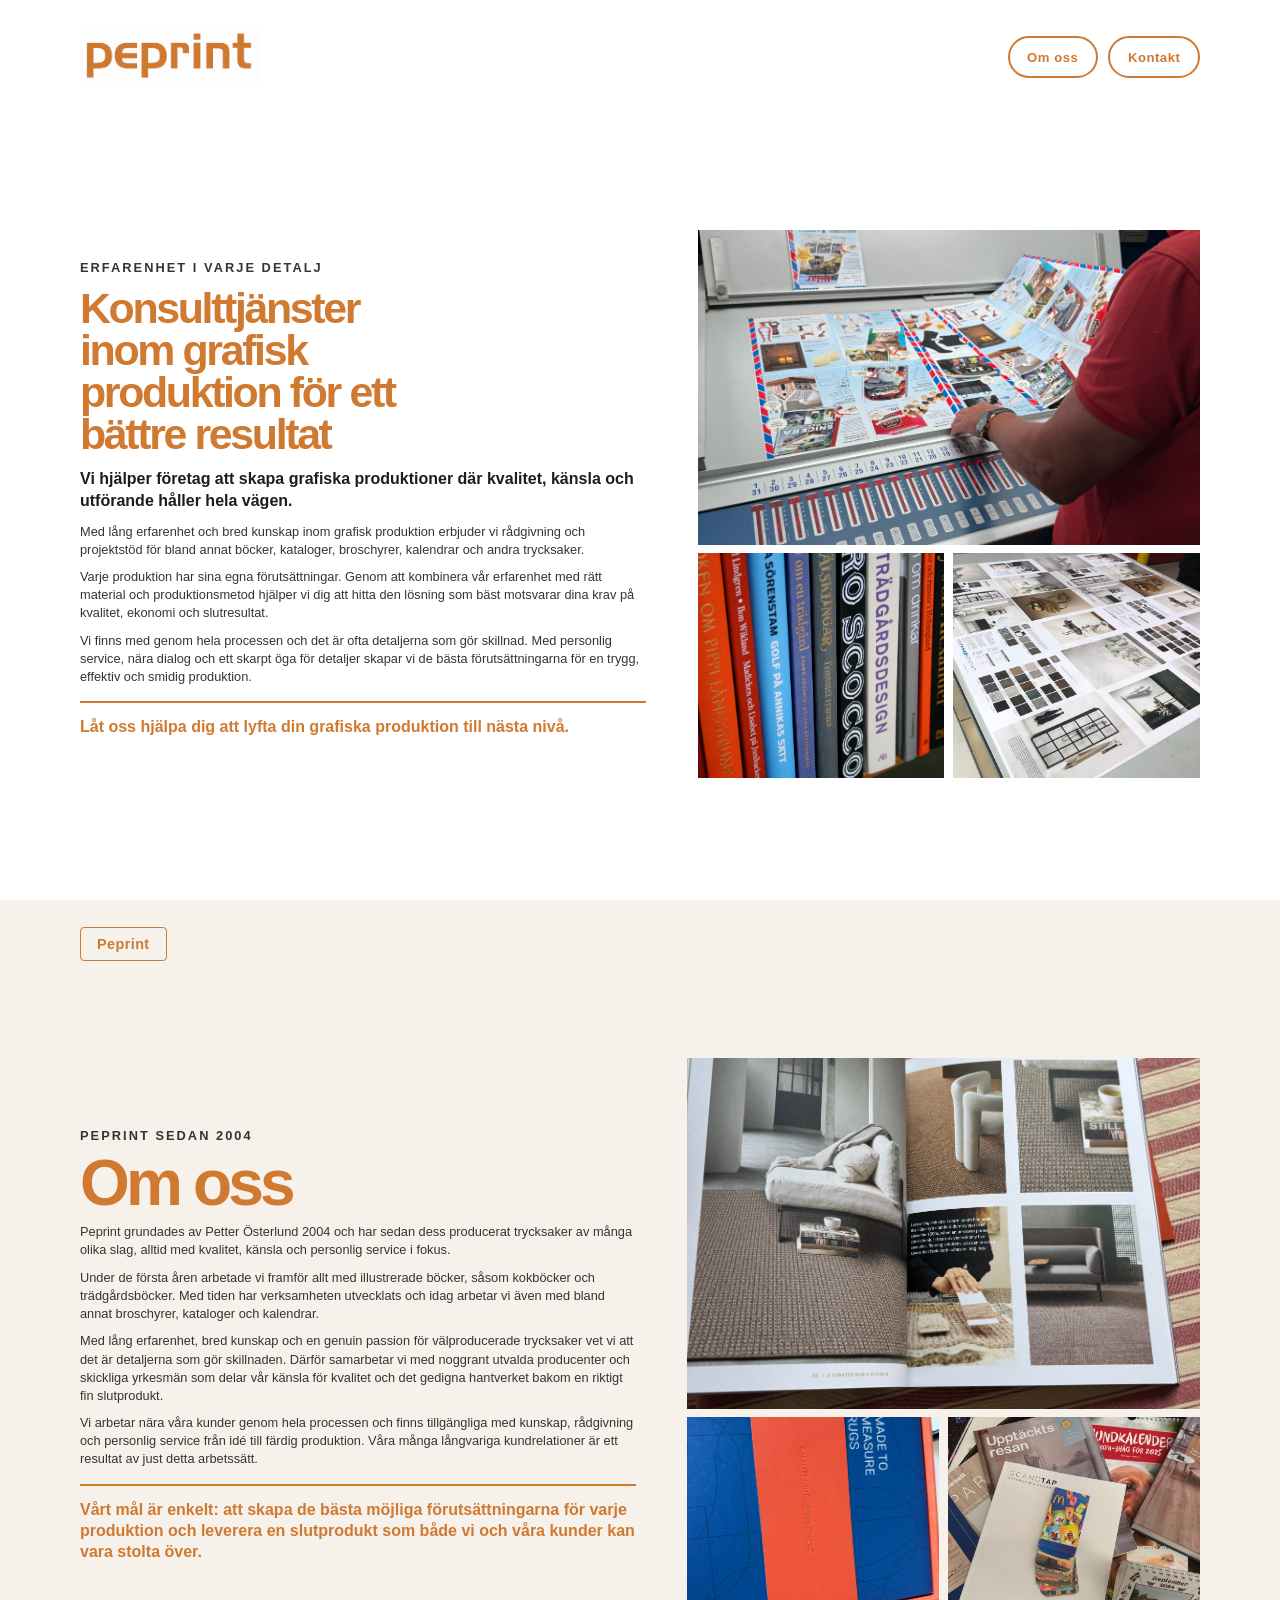
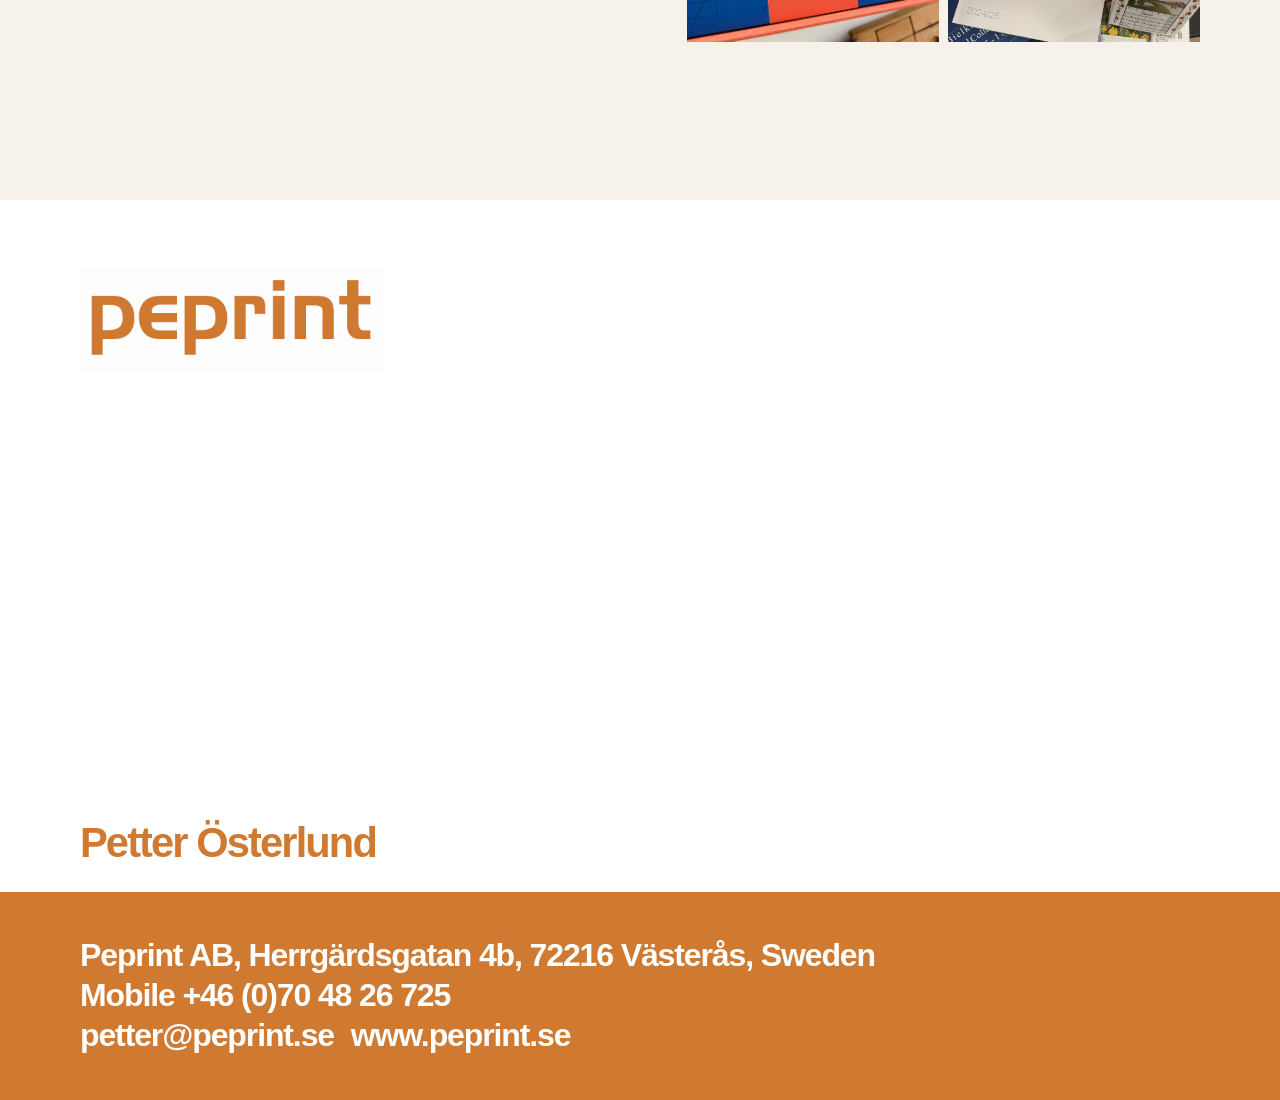
<file: index.html>
<!doctype html>
<html lang="sv">
<head>
  <meta charset="utf-8"><meta name="viewport" content="width=device-width, initial-scale=1">
  <meta name="description" content="Peprint erbjuder konsulttjänster inom grafisk produktion i Västerås.">
  <title>Peprint AB</title><link rel="stylesheet" href="style.css?v=20260924-2">
</head>
<body>
  <svg class="color-filters" aria-hidden="true"><filter id="peprint-orange" color-interpolation-filters="sRGB"><feComponentTransfer><feFuncR type="linear" slope="0.421" intercept="0.579"/><feFuncG type="linear" slope="0.732" intercept="0.268"/><feFuncB type="linear" slope="0.808" intercept="0.192"/></feComponentTransfer></filter></svg>
  <main class="site-pages">
    <section class="services services-page snap-page" id="tjanster" aria-labelledby="services-title">
      <header class="page-header">
        <a class="brand page-brand" href="#tjanster" aria-label="Peprint – startsida"><img src="assets/images/peprint-logo.png" alt="Peprint"></a>
        <nav class="page-nav" aria-label="Huvudmeny">
          <a href="#om-oss">Om oss</a>
          <a href="#kontakt">Kontakt</a>
        </nav>
      </header>
      <div class="services-copy">
        <p class="eyebrow">Erfarenhet i varje detalj</p>
        <h1 id="services-title">Konsulttjänster inom grafisk produktion för ett bättre resultat</h1>
        <p class="lead">Vi hjälper företag att skapa grafiska produktioner där kvalitet, känsla och utförande håller hela vägen.</p>
        <p>Med lång erfarenhet och bred kunskap inom grafisk produktion erbjuder vi rådgivning och projektstöd för bland annat böcker, kataloger, broschyrer, kalendrar och andra trycksaker.</p>
        <p>Varje produktion har sina egna förutsättningar. Genom att kombinera vår erfarenhet med rätt material och produktionsmetod hjälper vi dig att hitta den lösning som bäst motsvarar dina krav på kvalitet, ekonomi och slutresultat.</p>
        <p>Vi finns med genom hela processen och det är ofta detaljerna som gör skillnad. Med personlig service, nära dialog och ett skarpt öga för detaljer skapar vi de bästa förutsättningarna för en trygg, effektiv och smidig produktion.</p>
        <p class="closing">Låt oss hjälpa dig att lyfta din grafiska produktion till nästa nivå.</p>
      </div>
      <div class="production-gallery" aria-label="Exempel på grafiska produktioner">
        <figure class="gallery-main"><img src="assets/images/Bilder/IMG_6679.jpeg" alt="Kvalitetskontroll av ett tryckark vid tryckpressen" loading="eager"></figure>
        <figure><img src="assets/images/Bilder/IMG_5508.JPG" alt="Detaljbild av färgstarka bokryggar" loading="lazy"></figure>
        <figure><img src="assets/images/Bilder/IMG_0888.JPG" alt="Ett stort färdigtryckt ark vid produktionen" loading="lazy"></figure>
      </div>
    </section>
    <section class="about-page snap-page" id="om-oss" aria-labelledby="about-title">
      <a class="about-home-link" href="#tjanster">Peprint</a>
      <div class="about-copy">
        <p class="eyebrow">Peprint sedan 2004</p><h2 id="about-title">Om oss</h2>
        <p>Peprint grundades av Petter Österlund 2004 och har sedan dess producerat trycksaker av många olika slag, alltid med kvalitet, känsla och personlig service i fokus.</p>
        <p>Under de första åren arbetade vi framför allt med illustrerade böcker, såsom kokböcker och trädgårdsböcker. Med tiden har verksamheten utvecklats och idag arbetar vi även med bland annat broschyrer, kataloger och kalendrar.</p>
        <p>Med lång erfarenhet, bred kunskap och en genuin passion för välproducerade trycksaker vet vi att det är detaljerna som gör skillnaden. Därför samarbetar vi med noggrant utvalda producenter och skickliga yrkesmän som delar vår känsla för kvalitet och det gedigna hantverket bakom en riktigt fin slutprodukt.</p>
        <p>Vi arbetar nära våra kunder genom hela processen och finns tillgängliga med kunskap, rådgivning och personlig service från idé till färdig produktion. Våra många långvariga kundrelationer är ett resultat av just detta arbetssätt.</p>
        <p class="about-closing">Vårt mål är enkelt: att skapa de bästa möjliga förutsättningarna för varje produktion och leverera en slutprodukt som både vi och våra kunder kan vara stolta över.</p>
      </div>
      <div class="about-gallery" aria-label="Trycksaker producerade av Peprint">
        <figure class="about-wide"><img src="assets/images/Bilder/IMG_0238.jpeg" alt="Detalj från en välproducerad trycksak" loading="lazy"></figure>
        <figure><img src="assets/images/Bilder/IMG_1612.jpeg" alt="Trycksak med omsorgsfull formgivning" loading="lazy"></figure>
        <figure><img src="assets/images/Bilder/IMG_7477.jpeg" alt="Exempel på Peprints tryckproduktion" loading="lazy"></figure>
      </div>
    </section>
    <section class="card-page snap-page" id="kontakt" aria-label="Petter Österlunds visitkort">
      <header class="card-header"><a class="brand" href="#tjanster" aria-label="Peprint – startsida"><img src="assets/images/peprint-logo.png" alt="Peprint"></a></header>
      <div class="card-space"></div><p class="contact-name">Petter Österlund</p>
      <footer class="contact-band"><address>
        <p>Peprint AB, Herrgärdsgatan 4b, 72216 Västerås, Sweden</p>
        <p><a href="tel:+46704826725">Mobile +46 (0)70 48 26 725</a></p>
        <p><a href="mailto:petter@peprint.se">petter@peprint.se</a> <a href="https://www.peprint.se">www.peprint.se</a></p>
      </address></footer>
    </section>
  </main>
  <script>
    const pages = [...document.querySelectorAll('.snap-page')];
    let currentPage = Math.max(0, pages.findIndex(page => `#${page.id}` === location.hash));
    let scrollLocked = false;
    let unlockTimer;
    const observer = new IntersectionObserver(entries => { const visible = entries.find(entry => entry.isIntersecting); if (visible) currentPage = pages.indexOf(visible.target); }, {threshold: .7});
    pages.forEach(page => observer.observe(page));
    if (currentPage > 0) requestAnimationFrame(() => scrollTo(0, pages[currentPage].offsetTop));
    function goToPage(index, updateHash = false, force = false) {
      if ((!force && scrollLocked) || index < 0 || index >= pages.length) return;
      clearTimeout(unlockTimer);
      scrollLocked = true;
      currentPage = index;
      pages[currentPage].scrollIntoView({behavior:'smooth', block:'start'});
      if (updateHash) history.replaceState(null, '', `#${pages[currentPage].id}`);
      unlockTimer = setTimeout(() => scrollLocked = false, 800);
    }
    function go(direction) {
      const next = Math.max(0, Math.min(pages.length - 1, currentPage + direction));
      if (next !== currentPage) goToPage(next, true);
    }
    document.querySelectorAll('a[href^="#"]').forEach(link => {
      link.addEventListener('click', event => {
        const target = document.querySelector(link.getAttribute('href'));
        const index = pages.indexOf(target);
        if (index < 0) return;
        event.preventDefault();
        goToPage(index, true, true);
      });
    });
    let touchStartX = 0;
    let touchStartY = 0;
    let touchStartPage = 0;
    let touchStartedOnNavigation = false;
    addEventListener('touchstart', event => {
      touchStartX = event.changedTouches[0].clientX;
      touchStartY = event.changedTouches[0].clientY;
      touchStartPage = currentPage;
      touchStartedOnNavigation = Boolean(event.target.closest('a[href^="#"]'));
    }, {passive:true});
    addEventListener('touchend', event => {
      if (touchStartedOnNavigation) return;
      const deltaX = event.changedTouches[0].clientX - touchStartX;
      const deltaY = event.changedTouches[0].clientY - touchStartY;
      if (Math.abs(deltaY) >= 40 && Math.abs(deltaY) > Math.abs(deltaX)) {
        const direction = deltaY < 0 ? 1 : -1;
        const next = Math.max(0, Math.min(pages.length - 1, touchStartPage + direction));
        if (next !== touchStartPage) goToPage(next, true);
      }
    }, {passive:true});
    addEventListener('wheel', event => { if (Math.abs(event.deltaY) < 2) return; event.preventDefault(); go(Math.sign(event.deltaY)); }, {passive:false});
    addEventListener('keydown', event => { const direction = ['ArrowDown','PageDown',' '].includes(event.key) ? 1 : ['ArrowUp','PageUp'].includes(event.key) ? -1 : 0; if (!direction) return; event.preventDefault(); go(direction); });
  </script>
</body>
</html>
</file>
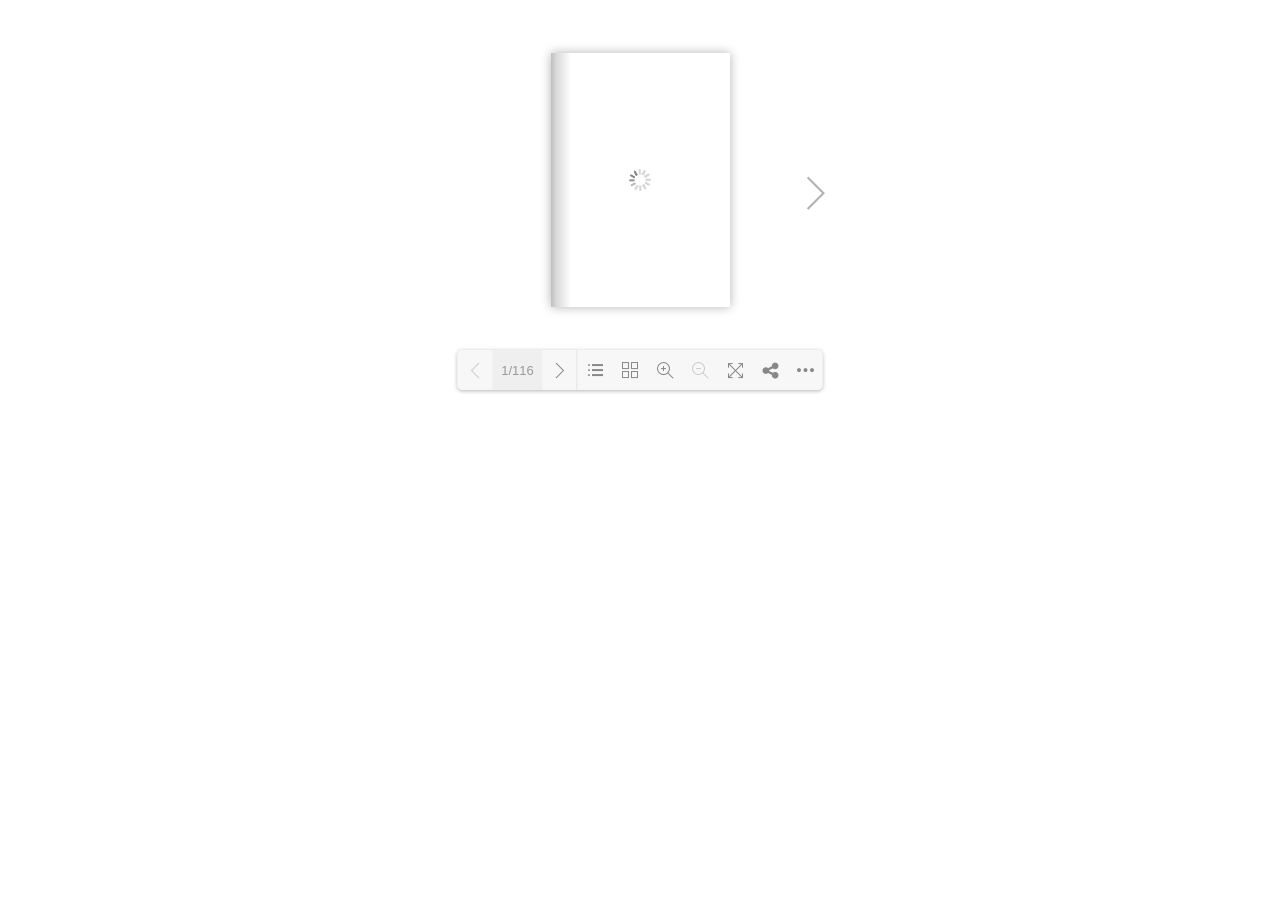
<file: 2021/index.htm>
<!DOCTYPE html>
<html>
<head>
    <meta charset="utf-8">
    <meta http-equiv="X-UA-Compatible" content="IE=edge">
    <title>PDF Basic Example</title>
    <meta name="viewport" content="width=device-width,initial-scale=1.0">

    <link href="example-assets/css/bootstrap.min.css" rel="stylesheet" type="text/css">
    <link href="example-assets/css/example.css" rel="stylesheet" type="text/css">

    <!-- Flipbook StyleSheet -->
    <link href="dflip/css/dflip.css" rel="stylesheet" type="text/css">

    <!-- Icons Stylesheet -->
    <link href="dflip/css/themify-icons.css" rel="stylesheet" type="text/css">

    <style>
        body, html {
            height: 100%;
            margin: 0;
        }
    </style>

</head>
<body>



<div id="flipbookContainer" style="width:400px;margin:0 auto"></div>

<!-- jQuery 1.9.1 or above -->
<script src="dflip/js/libs/jquery.min.js" type="text/javascript"></script>

<!-- Flipbook main Js file -->
<script src="dflip/js/dflip.js" type="text/javascript"></script>

<script>

    var flipBook;

    var option_df_book_custom = {
        canvasToBlob:false,
        webgl:false
    };

    jQuery(document).ready(function () {

        //uses source from online(make sure the file has CORS access enabled if used in cross domain)
        var pdf = 'https://mozilla.github.io/pdf.js/web/compressed.tracemonkey-pldi-09.pdf';
        pdf = "Upptacktsresan_2021.pdf";
        var options = {hard: 'none', webgl: false, height: 400, duration: 800,canvasToBlob:false};

        flipBook = $("#flipbookContainer").flipBook(pdf, options);


    });

</script>



</body>
</html>
</file>
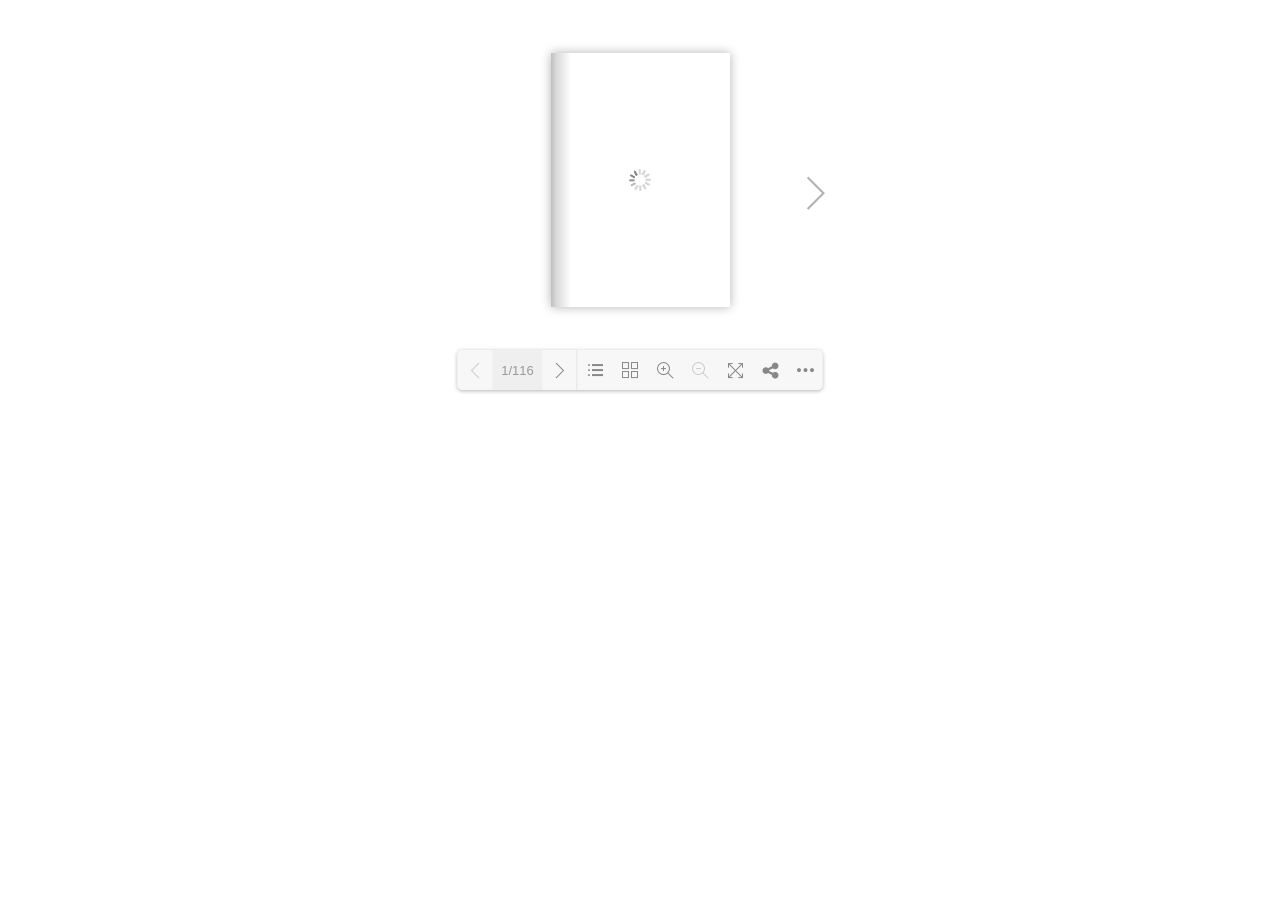
<file: 2023/index.htm>
<!DOCTYPE html>
<html>
<head>
    <meta charset="utf-8">
    <meta http-equiv="X-UA-Compatible" content="IE=edge">
    <title>PDF Basic Example</title>
    <meta name="viewport" content="width=device-width,initial-scale=1.0">

    <link href="example-assets/css/bootstrap.min.css" rel="stylesheet" type="text/css">
    <link href="example-assets/css/example.css" rel="stylesheet" type="text/css">

    <!-- Flipbook StyleSheet -->
    <link href="dflip/css/dflip.css" rel="stylesheet" type="text/css">

    <!-- Icons Stylesheet -->
    <link href="dflip/css/themify-icons.css" rel="stylesheet" type="text/css">

    <style>
        body, html {
            height: 100%;
            margin: 0;
        }
    </style>

</head>
<body>



<div id="flipbookContainer" style="width:400px;margin:0 auto"></div>

<!-- jQuery 1.9.1 or above -->
<script src="dflip/js/libs/jquery.min.js" type="text/javascript"></script>

<!-- Flipbook main Js file -->
<script src="dflip/js/dflip.js" type="text/javascript"></script>

<script>

    var flipBook;

    var option_df_book_custom = {
        canvasToBlob:false,
        webgl:false
    };

    jQuery(document).ready(function () {

        //uses source from online(make sure the file has CORS access enabled if used in cross domain)
        var pdf = 'https://mozilla.github.io/pdf.js/web/compressed.tracemonkey-pldi-09.pdf';
        pdf = "Upptacktsresan_2023.pdf";
        var options = {hard: 'none', webgl: false, height: 400, duration: 800,canvasToBlob:false};

        flipBook = $("#flipbookContainer").flipBook(pdf, options);


    });

</script>



</body>
</html>
</file>
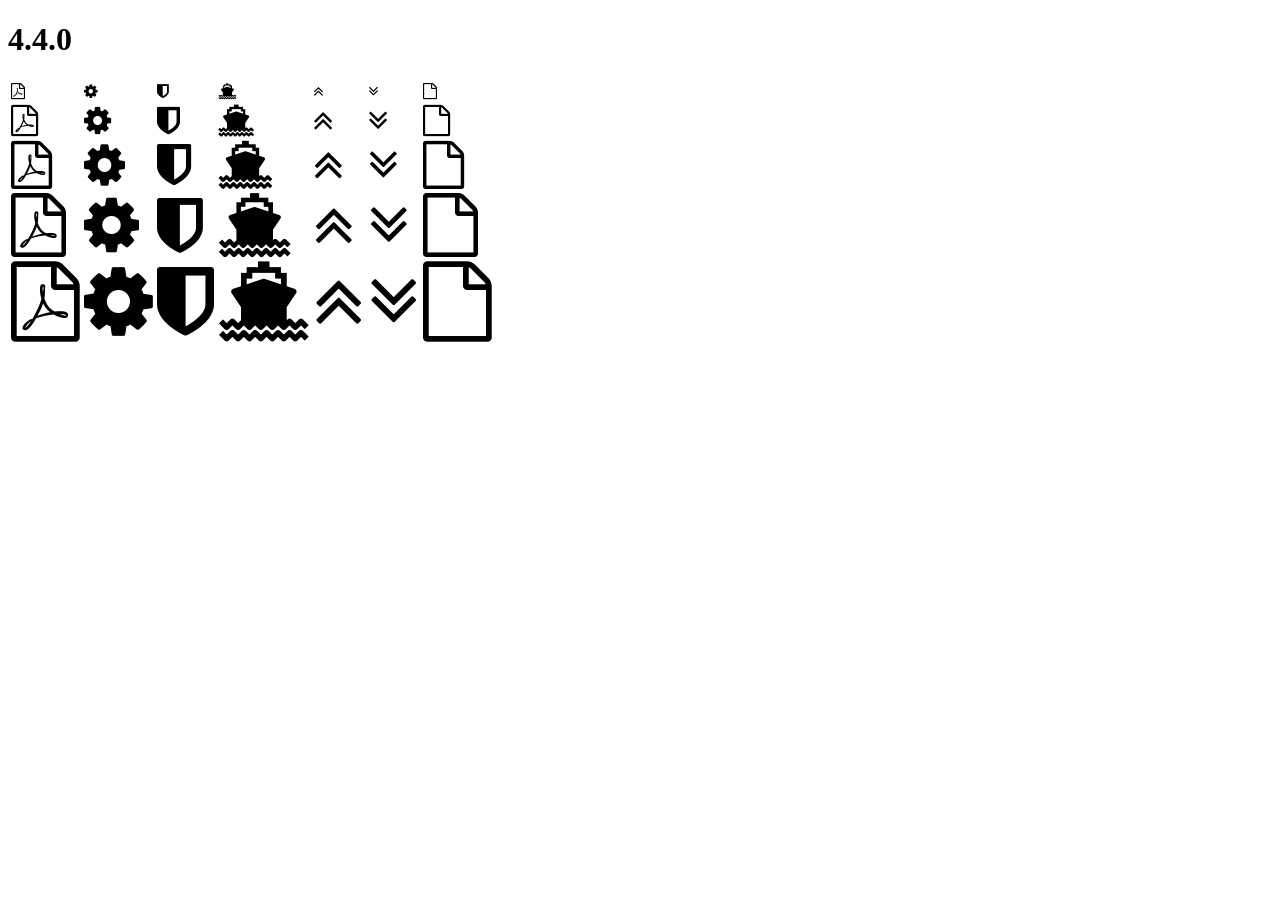
<file: 2019/fonts/4.4.0/index.html>
<!DOCTYPE html>
<html>
  <head>
    <link rel="stylesheet" href="https://maxcdn.bootstrapcdn.com/font-awesome/4.4.0/css/font-awesome.css" />
  </head>

  <body>
    <h1>4.4.0</h1>
    <table>
      <tr>
        <td><i class="fa fa-1x fa-file-pdf-o"></i></td>
        <td><i class="fa fa-1x fa-cog"></i></td>
        <td><i class="fa fa-1x fa-shield"></i></td>
        <td><i class="fa fa-1x fa-ship"></i></td>
        <td><i class="fa fa-1x fa-angle-double-up"></i></td>
        <td><i class="fa fa-1x fa-angle-double-down"></i></td>
        <td><i class="fa fa-1x fa-file-o"></i></td>
      </tr>
      <tr>
        <td><i class="fa fa-2x fa-file-pdf-o"></i></td>
        <td><i class="fa fa-2x fa-cog"></i></td>
        <td><i class="fa fa-2x fa-shield"></i></td>
        <td><i class="fa fa-2x fa-ship"></i></td>
        <td><i class="fa fa-2x fa-angle-double-up"></i></td>
        <td><i class="fa fa-2x fa-angle-double-down"></i></td>
        <td><i class="fa fa-2x fa-file-o"></i></td>
      </tr>
      <tr>
        <td><i class="fa fa-3x fa-file-pdf-o"></i></td>
        <td><i class="fa fa-3x fa-cog"></i></td>
        <td><i class="fa fa-3x fa-shield"></i></td>
        <td><i class="fa fa-3x fa-ship"></i></td>
        <td><i class="fa fa-3x fa-angle-double-up"></i></td>
        <td><i class="fa fa-3x fa-angle-double-down"></i></td>
        <td><i class="fa fa-3x fa-file-o"></i></td>
      </tr>
      <tr>
        <td><i class="fa fa-4x fa-file-pdf-o"></i></td>
        <td><i class="fa fa-4x fa-cog"></i></td>
        <td><i class="fa fa-4x fa-shield"></i></td>
        <td><i class="fa fa-4x fa-ship"></i></td>
        <td><i class="fa fa-4x fa-angle-double-up"></i></td>
        <td><i class="fa fa-4x fa-angle-double-down"></i></td>
        <td><i class="fa fa-4x fa-file-o"></i></td>
      </tr>
      <tr>
        <td><i class="fa fa-5x fa-file-pdf-o"></i></td>
        <td><i class="fa fa-5x fa-cog"></i></td>
        <td><i class="fa fa-5x fa-shield"></i></td>
        <td><i class="fa fa-5x fa-ship"></i></td>
        <td><i class="fa fa-5x fa-angle-double-up"></i></td>
        <td><i class="fa fa-5x fa-angle-double-down"></i></td>
        <td><i class="fa fa-5x fa-file-o"></i></td>
      </tr>
    </table>
  </body>

</html>
</file>
<file: style.css>
:root {
  --orange: #cf7931;
  --paper: #fff;
  --ink: #38332f;
  --rounded: "Arial Rounded MT Bold", "Trebuchet MS", Arial, sans-serif;
}

* {
  box-sizing: border-box;
}

html {
  scroll-behavior: auto;
  scroll-snap-type: y mandatory;
  overflow-y: auto;
}

body {
  margin: 0;
  background: var(--paper);
  color: var(--orange);
  font-family: var(--rounded);
  -webkit-font-smoothing: antialiased;
}

a {
  color: inherit;
}

.color-filters {
  position: absolute;
  width: 0;
  height: 0;
  overflow: hidden;
}

.snap-page {
  min-height: 100svh;
  scroll-snap-align: start;
  scroll-snap-stop: always;
}

.brand {
  display: block;
  width: clamp(10rem, 14vw, 13rem);
}

.brand img {
  display: block;
  width: 100%;
  height: auto;
  filter: url("#peprint-orange");
}

.brand:focus-visible {
  outline: 2px solid var(--orange);
  outline-offset: 0.45rem;
}

.eyebrow {
  margin: 0 0 0.65rem;
  color: var(--orange);
  font: 700 0.68rem/1.2 var(--rounded);
  letter-spacing: 0.16em;
  text-transform: uppercase;
}

.services-page {
  position: relative;
  display: grid;
  grid-template-columns: minmax(0, 1.06fr) minmax(22rem, 0.94fr);
  gap: clamp(2rem, 4vw, 4.5rem);
  align-items: center;
  height: 100svh;
  overflow: hidden;
  padding: clamp(6.5rem, 14vh, 8.5rem) clamp(2rem, 6.25vw, 6rem)
    clamp(1rem, 2vh, 1.5rem);
}

.page-header {
  position: absolute;
  z-index: 10;
  top: clamp(1.5rem, 3vh, 2.5rem);
  left: clamp(2rem, 6.25vw, 6rem);
  right: clamp(2rem, 6.25vw, 6rem);
  display: flex;
  align-items: center;
  justify-content: space-between;
  gap: 2rem;
}

.page-nav {
  display: flex;
  align-items: center;
  gap: 0.65rem;
}

.page-nav a {
  display: inline-flex;
  align-items: center;
  justify-content: center;
  min-height: 2.6rem;
  padding: 0.55rem 1.1rem;
  border: 2px solid var(--orange);
  border-radius: 999px;
  color: var(--orange);
  font-size: 0.82rem;
  font-weight: 700;
  letter-spacing: 0.04em;
  text-decoration: none;
  transition: background-color 180ms ease, color 180ms ease;
}

.page-nav a:focus-visible {
  background: var(--orange);
  color: #fff;
}

@media (hover: hover) and (pointer: fine) {
  .page-nav a:hover {
    background: var(--orange);
    color: #fff;
  }
}

.page-nav a:focus-visible {
  outline: 2px solid var(--orange);
  outline-offset: 0.2rem;
}

.services-copy {
  max-width: 47rem;
}

.services-copy p,
.about-copy p {
  margin: 0 0 0.72em;
  color: var(--ink);
  font-family: "Trebuchet MS", Arial, sans-serif;
  font-size: clamp(0.8rem, 1vw, 1rem);
  line-height: 1.42;
}

.services h1 {
  max-width: 15ch;
  margin: 0 0 0.85rem;
  font-size: clamp(2rem, 3.35vw, 3.65rem);
  letter-spacing: -0.055em;
  line-height: 0.98;
}

.services-copy .lead {
  color: #1f1c19;
  font-size: clamp(1rem, 1.25vw, 1.2rem);
  font-weight: 700;
  line-height: 1.34;
}

.services-copy .closing,
.about-copy .about-closing {
  margin-top: 0.95rem;
  padding-top: 0.8rem;
  border-top: 2px solid var(--orange);
  color: var(--orange);
  font-family: var(--rounded);
  font-size: clamp(0.95rem, 1.25vw, 1.2rem);
  font-weight: 700;
  line-height: 1.32;
}

.production-gallery,
.about-gallery {
  display: grid;
  grid-template-columns: 1fr 1fr;
  gap: 0.55rem;
}

.production-gallery {
  grid-template-rows: clamp(15rem, 35vh, 25rem)
    clamp(10rem, 25vh, 16rem);
}

figure {
  min-width: 0;
  margin: 0;
  overflow: hidden;
  background: #eee9e3;
}

.gallery-main,
.about-wide {
  grid-column: 1 / -1;
}

figure img {
  display: block;
  width: 100%;
  height: 100%;
  object-fit: cover;
  transition: transform 500ms ease;
}

figure:hover img {
  transform: scale(1.025);
}

.about-page {
  position: relative;
  display: grid;
  grid-template-columns: minmax(0, 1.04fr) minmax(22rem, 0.96fr);
  gap: clamp(2rem, 4vw, 4.5rem);
  align-items: center;
  height: 100svh;
  overflow: hidden;
  padding: clamp(1.5rem, 4vh, 3rem) clamp(2rem, 6.25vw, 6rem);
  background: #f7f1eb;
}

.about-home-link {
  position: absolute;
  z-index: 10;
  top: clamp(1.5rem, 3vh, 2.5rem);
  left: clamp(2rem, 6.25vw, 6rem);
  padding: 0.55rem 1rem;
  border: 1px solid var(--orange);
  border-radius: 0.25rem;
  color: var(--orange);
  font: 700 0.9rem/1 "Trebuchet MS", Arial, sans-serif;
  letter-spacing: 0.03em;
  text-decoration: none;
  transition: background-color 180ms ease, color 180ms ease;
}

.about-home-link:focus-visible {
  background: var(--orange);
  color: #fff;
}

@media (hover: hover) and (pointer: fine) {
  .about-home-link:hover {
    background: var(--orange);
    color: #fff;
  }
}

.about-home-link:focus-visible {
  outline: 2px solid var(--orange);
  outline-offset: 0.2rem;
}

.about-copy {
  max-width: 48rem;
}

.about-copy h2 {
  margin: 0 0 0.65rem;
  font-size: clamp(2.7rem, 5vw, 5.5rem);
  letter-spacing: -0.06em;
  line-height: 0.92;
}

.about-gallery {
  grid-template-rows: clamp(16rem, 39vh, 27rem)
    clamp(10rem, 25vh, 17rem);
}

.card-page {
  display: grid;
  grid-template-rows: auto minmax(0, 1fr) auto auto;
  height: 100svh;
  overflow: hidden;
}

.card-header,
.contact-name,
.contact-band address {
  padding-inline: clamp(2rem, 6.25vw, 6rem);
}

.card-header {
  padding-top: clamp(3rem, 7.7vh, 5.25rem);
}

.card-page .brand {
  width: clamp(13.5rem, 29.5vw, 19rem);
}

.contact-name {
  margin: 0;
  padding-bottom: clamp(1.1rem, 3.2vh, 2rem);
  font-size: clamp(1.65rem, 3.7vw, 2.6rem);
  font-weight: 700;
  letter-spacing: -0.045em;
  line-height: 1;
}

.contact-band {
  display: flex;
  align-items: center;
  height: clamp(10.9rem, 26vh, 13rem);
  padding-block: clamp(1.35rem, 3.5vh, 2rem);
  background: var(--orange);
  color: #fff;
}

.contact-band address {
  width: 100%;
  font-style: normal;
}

.contact-band p {
  margin: 0;
  font-size: clamp(1.15rem, 3.15vw, 2rem);
  font-weight: 700;
  letter-spacing: -0.035em;
  line-height: 1.24;
}

.contact-band a {
  display: inline-block;
  text-decoration: none;
}

.contact-band a + a {
  margin-left: 0.28em;
}

.contact-band a:hover,
.contact-band a:focus-visible {
  text-decoration: underline;
  text-decoration-thickness: 2px;
  text-underline-offset: 0.16em;
}

@media (min-width: 901px) and (max-height: 850px) {
  .services-copy p,
  .about-copy p {
    font-size: 0.73rem;
    line-height: 1.33;
  }

  .services h1 {
    font-size: clamp(1.85rem, 3vw, 2.9rem);
  }

  .about-copy h2 {
    font-size: 2.7rem;
  }

  .production-gallery,
  .about-gallery {
    grid-template-rows: minmax(13rem, 32vh) minmax(7rem, 17vh);
  }
}

@media (max-width: 900px) {
  .services-page,
  .about-page {
    grid-template-columns: 1fr;
    gap: 1rem;
  }

  .services-page {
    padding-top: 5.5rem;
  }

  .production-gallery,
  .about-gallery {
    grid-template-rows: clamp(9rem, 31vw, 14rem)
      clamp(4.5rem, 13vw, 6.5rem);
  }
}

@media (max-width: 620px) {
  .page-header {
    top: 1.1rem;
    left: 1.5rem;
    right: 1.5rem;
    gap: 0.75rem;
  }

  .page-brand {
    width: min(8.5rem, 34vw);
    flex: 0 0 auto;
  }

  .about-home-link {
    top: 1.1rem;
    left: 1.5rem;
    padding: 0.45rem 0.8rem;
    font-size: 0.78rem;
  }

  .page-nav {
    gap: 0.35rem;
  }

  .page-nav a {
    min-height: 2.2rem;
    padding: 0.4rem 0.65rem;
    border-width: 1.5px;
    font-size: 0.7rem;
  }

  .services-page {
    gap: 0.7rem;
    padding: 4.5rem 1.5rem 0.65rem;
  }

  .about-page {
    gap: 0.7rem;
    padding: 4.5rem 1.5rem 0.7rem;
  }

  .services h1 {
    font-size: clamp(1.65rem, 7.3vw, 2.25rem);
  }

  .about-copy h2 {
    font-size: clamp(2.2rem, 11vw, 3.2rem);
  }

  .services-copy p,
  .about-copy p {
    margin-bottom: 0.48em;
    font-size: clamp(0.67rem, 2.55vw, 0.8rem);
    line-height: 1.3;
  }

  .services-copy .lead {
    font-size: clamp(0.78rem, 3vw, 0.92rem);
  }

  .production-gallery,
  .about-gallery {
    gap: 0.35rem;
    grid-template-rows: clamp(6.2rem, 25vw, 8rem)
      clamp(3rem, 10vw, 4rem);
  }

  .card-header,
  .contact-name,
  .contact-band address {
    padding-inline: 1.5rem;
  }

  .card-header {
    padding-top: 2.5rem;
  }

  .card-page .brand {
    width: min(15rem, 68vw);
  }

  .contact-name {
    padding-bottom: 1.25rem;
    font-size: clamp(1.5rem, 7.5vw, 2rem);
  }

  .contact-band {
    height: 12rem;
    padding-block: 1.5rem;
  }

  .contact-band p {
    font-size: clamp(1rem, 4.8vw, 1.35rem);
    line-height: 1.38;
  }

  .contact-band a {
    display: block;
    width: fit-content;
  }

  .contact-band a + a {
    margin-left: 0;
  }
}

@media (prefers-reduced-motion: reduce) {
  * {
    scroll-behavior: auto !important;
  }
}
</file>
<file: 2021/example-assets/css/example.css>
* {
	box-sizing: border-box;
}

html {
	height: 100%;
	/* overflow:hidden; */
	font-family: "Helvetica Neue",Helvetica,Arial,sans-serif;
}
.container{
	max-width:960px;
}

body:before{
	display: none;
	position:fixed;
	top:0;
	left:0;
	right:0;
	bottom:0;
	background-color:white;
	background-image:url('../loading-icon.gif');
	content:" ";
	z-index:10000;
	background-repeat:no-repeat;
	background-position:center;
	transition: 0.5s ease 0.5s;
}
body.has-example-menu {
	position: absolute;
	left: 300px;
	right: 0;
	overflow: auto;
	background-color: #ffffff;
	margin: 0px;
	/* height: 100%; */
	color: #555;
	font-size: 15px;
	line-height: 18px;
	bottom: 0;
	top: 0;
}

body.host-warning {bottom: 0;top: 40px;height: auto;height: initial;}
body.has-example-menu:before{
	top:-100%;
	bottom:100%;
}
.example-menu-header {
	position: absolute;
	left: 0;
	top: 0;
	margin: 0;
	padding: 20px 15px;
	height: 60px;
	width: 100%;
	font-size: 12px;
	font-weight: normal;
	text-transform: uppercase;
	color: #607d8b;
	background-color: inherit;
	z-index: 2;
	border-bottom: 1px dashed #b1dcff;
}

h1.example-menu-header a {
	/* font-weight: bold; */
	color: #2196f3 !important;
	font-size: 18px;
	text-decoration: underline !important;
	letter-spacing: 0.5px;
}

#example-menu .example-menu-category {
	font-weight: 500;
	font-size: 14px;
	color: #607D8B;
	/* text-transform: uppercase; */
	margin-bottom: 4px;
	margin-top: 15px;
}

#example-menu a {
	color: inherit;
	text-decoration: none;
}

#example-menu {
	position: fixed;
	left: 0px;
	top: 0;
	bottom: 0;
	/* height: 100%; */
	width: 300px;
	background: #f4faff;
	border-right: 1px dashed #b1dcff;
	border-left: 5px solid #2196F3;
	/* padding-top: 40px; */
	font-family: Open Sans,Segoe UI,sans-serif;
	box-sizing: border-box;
	z-index: 1;
}

body.host-warning div#example-menu {
	top: 40px;
}

#example-menu #example-menu-content {
	padding: 10px 10px 0 15px;
	position: absolute;
	bottom: 0;
	top: 60px;
	overflow-y: auto;
	width: 100%;
	transition: 0.25s ease-in;
	/* text-align: right; */
}

.example-menu-link {
	position: relative;
	display: block;
	font-size: 13px;
	color: #656f75 !important;
	text-decoration: none;
	min-height: 28px;
	line-height: 20px;
	padding: 4px 0;
}

#example-menu #example-menu-content .selected {
	color: #ff0000;
}

a.example-menu-link:hover, .example-menu-link.active-example {
	text-decoration: underline !important;
	color: #2196f3 !important;
}

#example-content {
	position: absolute;
	border: 0px;
	left: 310px;
	width: calc(100% - 310px);
	height: 100%;
	overflow: auto;
}

#button {
	position: fixed;
	top: 0;
	left: 150px;
	width: 160px;
	height: 40px;
	padding: 10px 2px;
	text-align: center;
	font-size: 14px;
	color: #fff;
	background-color: #555;
	opacity: 0.7;
}

#button:hover {
	cursor: pointer;
	opacity: 1;
}

/* mobile */

#hamburger {
	display: none;
	position: absolute;
	left: 0;
	top: 0;
	width: 60px;
	height: 60px;
	border-right: 1px dashed #b1dcff;
	z-index: 5;
}
#hamburger:hover{
	background-color: rgb(177, 220, 255);
}
#hamburger span {
	height: 2px;
	background-color: #2194CE;
	width: 16px;
	position: absolute;
	left: 22px;
	top: 10px;
	transform-origin: left;
	transition: 0.3s ease;
}

.collapsed > #hamburger span {
	-webkit-transform: none !important;
	-moz-transform: none !important;
	-ms-transform: none !important;
	transform: none !important;
	width: 16px !important;
}

#hamburger span:first-child {
	top: 22px;
}
#hamburger span:first-child{

	-webkit-transform: translateY(6px) rotateZ(-45deg);
	-moz-transform: translateY(6px) rotateZ(-45deg);
	-ms-transform: translateY(6px) rotateZ(-45deg);
	transform: translateY(6px) rotateZ(-45deg);

	width: 12px;
}

#hamburger span:nth-child(2) {
	top: 28px;
	-webkit-transform: translateX(-1px);
	-moz-transform: translateX(-1px);
	-ms-transform: translateX(-1px);
	transform: translateX(-1px);
}
#hamburger span:last-child{
	-webkit-transform: translateY(-6px) rotateZ(45deg);
	-moz-transform: translateY(-6px) rotateZ(45deg);
	-ms-transform: translateY(-6px) rotateZ(45deg);
	transform: translateY(-6px) rotateZ(45deg);
	width: 12px;
	top: 34px;
}
body.host-warning.has-example-menu #top-header{
	top: 40px;
}
@media all and ( max-width: 1000px ) {
	h1{
		margin-top: 20px;
		margin-bottom: 20px;
	}
	#example-menu{
		position: fixed;
		left: 0;
		top: 0;
		height: 480px;
		width: 100%;
		right: 0;
		z-index: 100;
		overflow: hidden;
		border-bottom: 1px solid #dedede;
		transition: 0.25s height ease-in;
		border: 0;
		text-align: left;
	}

	div#example-menu.collapsed {
		height: 60px;
	}
	body.has-example-menu{
		position: absolute;
		left: 0;
		top: 60px;
		right: 0;
		bottom: 0;
		font-size: 17px;
		line-height: 22px;
		overflow: auto;
		height: auto;
	}
	body.has-example-menu #top-header{
		top:60px;
	}
	body.host-warning.has-example-menu #top-header{
		top: 100px;
	}
	#hamburger{
		display: block;
		transition: 0.2s background ease;
	}
	.example-menu-header{
		padding-left: 85px;
		border-bottom: 1px dashed #b1dcff;
		width: 100%;
	}
	#example-menu #example-menu-content{
		width: 100%;
		padding-left: 22px;
	}
	#example-menu.collapsed #example-menu-content{
		bottom: initial;
		/* padding: 0; */
		/* top: -480px; */
		opacity: 0;
		overflow: hidden;
	}
}


#example-menu ::-webkit-scrollbar {
	width: 8px;
}

#example-menu ::-webkit-scrollbar-button {
	height: 8px;
}

#example-menu ::-webkit-scrollbar-thumb {
	background: rgba(0, 0, 0, 0.3);
	border: 0px none #ffffff;
	border-radius: 100px;
	/* margin-right: 5px; */
}

#example-menu ::-webkit-scrollbar-thumb:hover {
	background: rgba(0, 0, 0, 0.5);
}

#example-menu ::-webkit-scrollbar-thumb:active {
	background: rgba(0, 0, 0, 0.5);
}

#example-menu ::-webkit-scrollbar-track {
	background: rgba(0, 0, 0, 0.20);
	border: 0px none #ffffff;
	border-radius: 100px;
}

#example-menu ::-webkit-scrollbar-track:hover {
	background: rgba(0, 0, 0, 0.2);
}

#example-menu ::-webkit-scrollbar-track:active {
	background: rgba(0, 0, 0, 0.15);
}

#example-menu ::-webkit-scrollbar-corner {
	background: transparent;
}

#host-warning{
	position: fixed;
	top: 0;
	left: 0;
	height: 40px;
	background-color: #b3751b;
	padding: 10px 20px;
	color: white;
	width: 100%;
	z-index: 2;
	line-height: 18px;
	font-size: 14px;
}

.debug-info{
	float:right;
	font-size:12px;
	position: relative;
	z-index: 5000;
}
</file>
<file: 2021/dflip/css/dflip.css>
.df-abs-center {
  top: 50%;
  left: 50%;
  position: absolute;
  -webkit-transform: translate(-50%, -50%);
  -moz-transform: translate(-50%, -50%);
  -ms-transform: translate(-50%, -50%);
  transform: translate(-50%, -50%);
}

.df-abs-h-center {
  position: absolute;
  left: 50%;
  -webkit-transform: translate(-50%);
  -moz-transform: translate(-50%);
  -ms-transform: translate(-50%);
  transform: translate(-50%);
}

.df-container {
  min-height: 320px;
  background: no-repeat 50%;
  background-size: cover;
  width: 100%;
  position: relative;
  /* background-color: #A6322D; */
  /*Smoothing of images in Firefox*/
  image-rendering: auto;
  direction: ltr;
}

.df-container.df-transparent:not(.df-fullscreen) {
  background: transparent !important;
}

.df-container.df-custom-fullscreen.df-fullscreen {
  position: fixed !important;
  top: 0 !important;
  left: 0 !important;
  right: 0 !important;
  bottom: 0 !important;
  margin: 0 !important;
  border: 0 !important;
  z-index: 999999;
}

.df-container .loading-info {
  position: absolute;
  top: 100%;
  margin-top: 20px;
  margin-left: 5px;
  padding: 6px 20px;
  background-color: rgba(0, 0, 0, 0.09);
  font-style: italic;
  border-radius: 5px;
  font-size: 11px;
  max-height: 30px;
  color: #fff;
  max-width: 200px;
  transform: translateX(-50%);
  -moz-transform: translateX(-50%);
  -ms-transform: translateX(-50%);
  -webkit-transform: translateX(-50%);
  left: 50%;
  opacity: 0.7;
  transition: 0.3s top ease;
  -webkit-transition: 0.3s top ease;
}

.loading-info.df-old-browser {
  color: gray;
  background-color: white;
  opacity: 0.9;
  text-align: center;
  max-height: none;
}

.loading-info.df-old-browser a {
  font-weight: bold;
  font-style: normal;
  text-transform: uppercase;
  color: #2196F3;
  display: block;
  text-decoration: underline;
  margin: 10px 0 0;
}

.df-container.df-init .loading-info {
  top: 50%;
}

.df-3dcanvas {
  position: absolute;
  z-index: 1;
  right: 0;
}

.df-rtl .df-3dcanvas {
  right: auto;
  right: initial;
  left: 0;
}

.df-container > canvas {
}

.df-container a {
  outline: none;
  text-decoration: none;
  box-shadow: none;
}

.df-container.df-zoom-enabled canvas.df-3dcanvas,
.df-container.df-zoom-enabled .df-book-stage {
  cursor: move;
  /*noinspection Annotator*/ cursor: -webkit-grab;
}

.df-container:before, .df-container:after {
  content: " ";
  transition: 0.3s 0.1s opacity;
  -webkit-transition: 0.3s 0.1s opacity;
  opacity: 0;
  height: 50px;
  width: 50px;
  left: 50%;
  top: 50%;
  font-size: 12px;
  margin: -45px -25px -25px;
  box-sizing: border-box;
  position: absolute;
  pointer-events: none;
}

.df-container.df-loading:before, .df-container.df-loading:after {
  content: " ";
  z-index: 100;
  opacity: 1;
  /*display:none;*/
}

.df-container.df-loading .df-loading-icon {
}

.df-container.df-loading:after {
  content: " ";
  background-image: url("../images/loading.gif");
  background-repeat: no-repeat;
  background-size: 32px;
  background-position: 50%;
}

.df-container.df-loading:before {
  background-color: white;
  -webkit-border-radius: 50px;
  -moz-border-radius: 50px;
  border-radius: 50px;
  border: 1px solid rgba(150, 150, 150, 0.2);
}

.df-book-stage {
  position: absolute;
  overflow: hidden;
  right: 0;
  bottom: 0;
  z-index: 1;
  top: 0;
  left: 0;

  /*Blurry image fixation*/
  filter: blur(0);
  -webkit-filter: blur(0);
  padding: 30px 50px 70px;
}

.df-floating .df-book-stage {
}

.df-container.df-xs .df-book-stage {
  padding-left: 20px;
  padding-right: 20px;
}

.df-container.df-sidemenu-open .df-book-stage {
  padding-left: 230px;
  padding-right: 10px;
}

.df-container.df-sidemenu-open > .df-ui-btn.df-ui-prev {
  left: 220px;
}

.df-rtl.df-container.df-sidemenu-open > .df-ui-btn.df-ui-prev {
  left: 0;
}

.df-rtl.df-container.df-sidemenu-open > .df-ui-btn.df-ui-next {
  right: 220px;
}

.df-book-stage.df-zoom-enabled {
  cursor: move;
}

.df-page-front:before, .df-page-back:before {
  content: " ";
}

.df-book-page .df-page-front:before {
  background-image: -webkit-linear-gradient(right, rgba(0, 0, 0, 0.25), rgba(0, 0, 0, 0.2) 10%, rgba(0, 0, 0, 0.15) 25%, rgba(0, 0, 0, 0) 70%);
  background-image: -moz-linear-gradient(right, rgba(0, 0, 0, 0.25), rgba(0, 0, 0, 0.2) 10%, rgba(0, 0, 0, 0.15) 25%, rgba(0, 0, 0, 0) 70%);
  background-image: -ms-linear-gradient(right, rgba(0, 0, 0, 0.25), rgba(0, 0, 0, 0.2) 10%, rgba(0, 0, 0, 0.15) 25%, rgba(0, 0, 0, 0) 70%);
}

.df-book-page .df-page-back:before {
  background-image: -webkit-linear-gradient(left, rgba(0, 0, 0, 0.25), rgba(0, 0, 0, 0.15) 15%, rgba(255, 255, 255, 0.07), rgba(255, 255, 255, 0.0));
  background-image: -moz-linear-gradient(left, rgba(0, 0, 0, 0.25), rgba(0, 0, 0, 0.15) 15%, rgba(255, 255, 255, 0.07), rgba(255, 255, 255, 0.0));
  background-image: -ms-linear-gradient(left, rgba(0, 0, 0, 0.25), rgba(0, 0, 0, 0.15) 15%, rgba(255, 255, 255, 0.07), rgba(255, 255, 255, 0.0));
}

.df-book-wrapper, .df-page-wrapper, .df-book-page, .df-page-content,
.df-page-front:before, .df-page-wrapper:after, .df-page-back:before,
.df-page-content:after, .df-page-effects, .df-page-effects:before, .df-page-effects {
  position: absolute;
  height: 100%;
  display: block;
  top: 0;
}

.df-page-content, .df-book-page {
  width: 100%;
}

.df-book-wrapper {
  position: relative;
  margin: 0 auto;
  transition: 0.3s left;
  -webkit-transition: 0.3s left;
  left: 0;
  /* box-shadow: 0 2px 8px #aaa; */
}

.df-zoom-enabled .df-book-wrapper {
  transition: none;
  -webkit-transition: none;
}

.df-loading.df-container .df-book-wrapper {
  left: 100%;
}

.df-book-wrapper.close-right {
  left: 25%;
}

.df-book-wrapper.close-left {
  left: -25%;
}

.df-book-shadow {
  position: absolute;
  z-index: -1;
  height: 100%;
  -webkit-box-shadow: 0 0 10px rgba(0, 0, 0, 0.3);
  -moz-box-shadow: 0 0 10px rgba(0, 0, 0, 0.3);
  -ms-box-shadow: 0 0 10px rgba(0, 0, 0, 0.3);
  box-shadow: 0 0 10px rgba(0, 0, 0, 0.3);
}

.df-book-wrapper .df-book-side-buttons {
  position: absolute;
  left: 100%;
  width: 40px;
  opacity: 0.3;
  height: 100%;
  cursor: pointer;
  z-index: 30;
  -webkit-border-radius: 0 20px 20px 0;
  -moz-border-radius: 0 20px 20px 0;
  border-radius: 0 20px 20px 0;
}

.df-book-prev-button.df-book-side-buttons {
  -webkit-border-radius: 20px 0 0 20px;
  -moz-border-radius: 20px 0 0 20px;
  border-radius: 20px 0 0 20px;
}

.df-book-wrapper .df-book-side-buttons:hover {
  opacity: 0.5;
  background-color: rgba(0, 0, 0, 0.18);
}

.df-book-wrapper .df-book-prev-button {
  right: 100%;
  left: auto;
  left: initial;
}

.df-book-wrapper .df-book-side-buttons:before {
  position: absolute;
  font-size: 30px;
  -webkit-transform: translate(-50%, -50%);
  -moz-transform: translate(-50%, -50%);
  -ms-transform: translate(-50%, -50%);
  transform: translate(-50%, -50%);
  left: 50%;
  top: 50%;
}

.df-book-wrapper .df-book-prev-button:before {
}

.df-page-wrapper {
  overflow: hidden;
}

.df-hard-page .df-page-wrapper {
  width: 100% !important;
  height: 100% !important;
  overflow: visible;
  transform-style: preserve-3d;
  -webkit-transform-origin: 0 50% 0;
  -moz-transform-origin: 0 50% 0;
  -ms-transform-origin: 0 50% 0;
  transform-origin: 0 50% 0;
}

.df-book-page.df-flipping, .df-book-page.df-folding {
  box-shadow: -2px 0 10px rgba(0, 0, 0, 0.0);
}

.df-book-page.df-left-side {
  left: 0;
  -webkit-transform-origin: right;
  -moz-transform-origin: right;
  -ms-transform-origin: right;
  transform-origin: right;
}

.df-book-page.df-right-side {
  left: 50%;
  -webkit-transform-origin: left;
  -moz-transform-origin: left;
  -ms-transform-origin: left;
  transform-origin: left;
}

.df-book-page.df-hard-page {
}

.df-book-page.df-right-side + .df-page-wrapper.df-right-side {
  z-index: -1;
}

.df-book-page .df-page-front, .df-book-page .df-page-back {
  width: 100%;
  background-size: 100.5% 100%;
  background-size: 100% 100%;
  height: 100%;
  background-color: white;
  position: absolute;
  box-sizing: border-box;
}

.df-page-back > canvas, .df-page-front > canvas {
  width: 100%;
  position: relative;
  z-index: -1;
}

/*right left shadow during flip*/
.df-page-wrapper:before {
}

.df-quick-turn:before {
  opacity: 0;
}

.df-book-page.df-flipping.df-left-side:before {
  background-image: -webkit-linear-gradient(left, rgba(0, 0, 0, 0), rgba(0, 0, 0, 0.1));
  background-image: -moz-linear-gradient(left, rgba(0, 0, 0, 0), rgba(0, 0, 0, 0.1));
  width: 10px;
  left: -10px;
}

.df-book-page.df-right-side:before {
}

.df-book-page {
  width: 50%;
}

.df-book-page.df-flipping, .df-book-page.df-folding {
  z-index: 200 !important;
}

.df-page-content {
  background-size: 100.25% !important;
  background-repeat: no-repeat !important;
  transition-property: transform;
  -webkit-transition-property: -webkit-transform;
  width: 100%;
  overflow: hidden;
  /*this causes page cuts in IE*/
}

.df-book-page.df-left-side .df-page-front {
  /*overflow: hidden;*/
  z-index: 2;
}

.df-book-page.df-left-side .df-page-back {
  z-index: 1;
}

.df-book-page.df-left-side.df-folding:not(.df-hard-page) .df-page-back {
  z-index: 3;
}

.df-book-page.df-right-side .df-page-front {
  top: 0;
  left: 0;
  z-index: 0;
}

.df-book-page, .df-page-front, .df-page-back,
.df-page-fold-inner-shadow, .df-page-fold-outer-shadow, .df-page-wrapper {
  position: absolute;
  -webkit-transform-origin: 0 0 0;
  -moz-transform-origin: 0 0 0;
  -ms-transform-origin: 0 0 0;
  transform-origin: 0 0 0;
}

.df-page-front, .df-page-back {
  overflow: hidden;
}

.df-page-fold-outer-shadow {
  z-index: -1;
  width: 100%;
  height: 100%;
}

.df-page-fold-inner-shadow {
  position: absolute;
  z-index: 5;
  display: none;
}

.df-book-page.df-folding .df-page-fold-inner-shadow {
  display: block;
}

.df-book-page.df-right-side .df-page-back {
  left: 0;
  z-index: 1;
}

.df-book-page.df-right-side.df-folding .df-page-front {
  z-index: 2;
}

.df-page-wrapper.df-right-side .df-page-back {
  left: 100%;
  z-index: 1;
  overflow: hidden;
}

.df-hard-page .df-page-front,
.df-hard-page .df-page-back {
  -webkit-backface-visibility: hidden;
  -moz-backface-visibility: hidden;
  -ms-backface-visibility: hidden;
  backface-visibility: hidden;
}

.df-hard-page.df-right-side .df-page-front {
  -webkit-transform-origin: right 50%;
  -moz-transform-origin: right 50%;
  -ms-transform-origin: right 50%;
  transform-origin: right 50%;
  z-index: 3 !important;
  /*transform-style: preserve-3d;*/ /*this causes issues in FF*/
}

.df-hard-page.df-left-side .df-page-front {
  -webkit-transform-origin: right 50%;
  -moz-transform-origin: right 50%;
  -ms-transform-origin: right 50%;
  transform-origin: right 50%;
}

.df-hard-page.df-right-side .df-page-back {
  -webkit-transform-origin: left 50%;
  -moz-transform-origin: left 50%;
  -ms-transform-origin: left 50%;
  transform-origin: left 50%;
  z-index: 3;
  /*transform-style: preserve-3d;*/ /*this causes issues in FF*/
}

.df-hard-page.df-left-side .df-page-back {
  -webkit-transform-origin: left 50%;
  -moz-transform-origin: left 50%;
  -ms-transform-origin: left 50%;
  transform-origin: left 50%;
}

/*Mid shadows*/
.df-page-front:before, .df-page-back:before {
  width: 20%;
  z-index: 5;
  pointer-events: none;
}

.df-page-front:before {
  right: 0;
}

.df-page-wrapper.df-right-side.df-flipping {
  z-index: 4;
}

/*Book UI*/

.df-ui {
  height: 60px;
  padding: 20px 16px 0;
}

.df-ui-wrapper, .df-ui-btn {
  color: #888;
  vertical-align: top;
  background-color: #f7f7f7;
  box-sizing: border-box;
  text-align: center;
}

.df-ui-wrapper {
  box-shadow: 0 1px 4px rgba(0, 0, 0, 0.3);
  /* overflow: hidden; */
  background-color: #f7f7f7;
  position: absolute;
}

.df-share-wrapper {
  z-index: 2;
  position: absolute;
  top: 0;
  bottom: 0;
  right: 0;
  left: 0;
  background-color: rgba(0, 0, 0, 0.35);
  display: none;
}

.df-share-wrapper.df-hidden { }

.df-share-box {
  position: absolute;
  top: 50%;
  width: 280px;
  -webkit-transform: translateX(-50%) translateY(-50%);
  -moz-transform: translateX(-50%) translateY(-50%);
  -ms-transform: translateX(-50%) translateY(-50%);
  transform: translateX(-50%) translateY(-50%);
  left: 50%;
  background-color: #fff;
  border-radius: 10px;
  padding: 10px 15px 5px;
  text-align: center;
}

span.df-share-title {
  color: #777;
  margin-bottom: 10px;
  display: block;
}

.df-share-url {
  /* border: 0; */
  background-color: #fff;
  height: 60px;
  color: #666;
  padding: 2px 5px;
  -webkit-border-radius: 5px;
  -moz-border-radius: 5px;
  border-radius: 5px;
  width: 100%;
  font-size: 12px;
  box-sizing: border-box;
  margin-bottom: 0px;
}

.df-share-button {
  display: inline-block;
  text-align: center;
  cursor: pointer;
  -webkit-border-radius: 50%;
  -moz-border-radius: 50%;
  border-radius: 50%;
  padding: 10px;
  margin: 3px;
  color: #aaa;
}

.df-share-button:hover {
  color: #444;
}

.df-ui-btn {
  position: relative;
  width: 35px;
  right: 0;
  height: 40px;
  font-size: 17px;
  cursor: pointer;
  z-index: 2;
  display: inline-block;
  padding: 12px 5px;
  /* -webkit-border-radius: 3px; */
  line-height: 1;
}

.df-floating .df-ui-controls > .df-ui-btn:first-child {
  border-radius: 5px 0 0 5px;
}

.df-floating .df-ui-controls > .df-ui-btn:last-child {
  border-radius: 0 5px 5px 0;
}

.df-ui-btn:before {
  box-sizing: border-box;
}

.df-ui-fit, .df-ui-thumbnail {
}

.df-ui-thumbnail, .df-ui-share, .df-ui-outline, .df-ui-help, .df-ui-sound {
  float: left;
}

.df-ui-zoomin, .df-ui-zoomout {
}

.df-ui-btn:hover {
  color: #00ACCE;
}

.df-ui-btn.disabled, .df-ui-btn.disabled:hover {
  color: #ccc;
}

.df-ui-share:before {
}

.df-ui-page {
  padding: 8px 5px 2px;
  font-size: 12px;
  width: auto;
  width: 50px;
  margin: 0 0;
  /* border-right: 1px solid #ddd; */
  border-radius: 0;
  /* float: left !important; */
  background-color: rgba(0, 0, 0, 0.03);
}

.df-ui-page input {
  width: 100%;
  background-color: transparent;
  height: 25px;
  margin: 0;
  padding: 0 !important;
  border: 1px solid rgb(143, 143, 143);
  text-align: center;
  vertical-align: top;
  color: transparent;
  font-size: 14px;
  top: 0;
  box-sizing: border-box;
  z-index: -1;
  display: inline-block;
  opacity: 0;
}

.df-ui-page input:focus {
  z-index: 2;
  opacity: 1;
  color: inherit;
}

.df-ui-page input:focus + label {
  opacity: 0;
  display: none;
}

.df-ui-page label {
  position: absolute;
  height: 30px;
  width: 100%;
  display: block;
  top: 0;
  padding-top: 14px;
  /* letter-spacing: 0.5px; */
  line-height: 1.1em; /*it was getting overwritten in some theme*/
  color: #999;
  font-size: 13px;
  /* vertical-align: top; */
  font-weight: normal;
  left: 0;
  cursor: pointer;
  background-color: transparent;
  z-index: 1;
  box-sizing: border-box;
  /* border: 1px solid rgba(0, 0, 0, 0.11); */
}

.df-ui-share {
  float: left;
}

.df-ui-share:before {
}

.df-ui-fullscreen {
  bottom: 0;
}

.df-ui-fullscreen:before {
}

.df-ui-zoom {
  top: 24px;
  height: 60px;
  right: 24px;
  width: 30px;
  display: none;
  -webkit-border-radius: 3px;
  -moz-border-radius: 3px;
  border-radius: 3px;
}

.df-ui-sidemenu-close {
  position: absolute;
  top: 10px;
  right: -32px;
  font-size: 14px;
  width: 32px;
  height: 35px;
  cursor: pointer;
  padding: 10px 0px;
  background: inherit;
  border-radius: 0 5px 5px 0;
  z-index: -1;
  transition: 0.5s ease;
  -webkit-transition: 0.5s ease;
}

.df-ui-controls {
  bottom: 0;
  width: 100%;
  /* border-radius: 5px; */
  height: 40px;
  padding: 0;
  -webkit-touch-callout: none; /* iOS Safari */
  -webkit-user-select: none; /* Chrome/Safari/Opera */
  -moz-user-select: none; /* Firefox */
  -ms-user-select: none; /* IE/Edge */
  user-select: none;
  /* non-prefixed version, currently
               not supported by any browser */
  z-index: 4;
  /* bottom: 15px; */
  display: block;
}

.df-floating .df-ui-controls {
  bottom: 10px;
  width: auto;
  /*noinspection CssInvalidPropertyValue*/
  width: intial; /*IE fallback*/
  -webkit-transform: translateX(-50%);
  -moz-transform: translateX(-50%);
  -ms-transform: translateX(-50%);
  transform: translateX(-50%);
  left: 50%;
  margin: 0 auto;
  display: table; /*IE fallback*/
  display: flex;
  border-radius: 5px;
}

.df-floating.df-controls-top .df-ui-controls {
  bottom: auto;
  /*noinspection CssInvalidPropertyValue*/
  bottom: intial; /*IE fallback*/
  top: 10px;
}

.df-floating.df-controls-hide .df-ui-controls {
  display: none;
}

.df-ui-wrapper.df-ui-controls .df-ui-btn {
  /* display: table-cell; */
  float: none;
}

.df-ui-size {
  bottom: 24px;
  height: 60px;
  right: 24px;
}

.df-ui-zoom:before, .df-ui-size:before {
  height: 0;
  border-bottom: 1px solid;
  content: " ";
  right: 5px;
  opacity: 0.3;
  display: block;
  position: absolute;
  top: 30px;
  left: 5px;
  z-index: 2;
}

.df-ui-zoomin {
  top: 0;
}

.df-ui-zoomin:before {
}

.df-ui-zoomout {
  bottom: 0;
}

.df-ui-btn.df-ui-zoomout {
  /* display: none; */
}

.df-zoom-enabled .df-ui-btn.df-ui-zoomout {
  /* display: block; */
}

.df-zoom-enabled .df-ui-btn.df-ui-zoomin {
  /* display: none; */
}

.df-ui-zoomout:before {
}

.df-ui-next {
  right: 24px;
  right: 0;
  border-radius: 0;
  /* background-color: rgba(255, 255, 255, 0.5); */
}

.df-container.df-floating > .df-ui-next {
  right: 8px;
}

.df-container.df-floating > .df-ui-prev {
  left: 2px;
}

.df-container > .df-ui-next, .df-container > .df-ui-prev {
  margin-top: -5px;
  -webkit-transform: translateY(-50%);
  -moz-transform: translateY(-50%);
  -ms-transform: translateY(-50%);
  transform: translateY(-50%);
  top: 50%;
  position: absolute;
  /* box-shadow: 0 0 5px rgba(0, 0, 0, 0.35); */
  opacity: 0.3;
  background-color: transparent;
  height: auto;
  height: initial;
  font-size: 36px;
  color: #000;
  width: auto;
  text-align: center;
  width: initial;
}

.df-container > .df-ui-next:hover, .df-container > .df-ui-prev:hover {
  opacity: 0.7;
}

.df-container.df-floating > .df-ui-next, .df-container.df-floating > .df-ui-prev {
  border-radius: 50%;
  width: 40px;
}

.df-ui-next:before {
}

.df-ui-prev {
  left: 0;
  right: auto;
  border-radius: 0;
}

.df-ui-prev:before {
}

.df-ui-alt {
  position: relative !important;
  right: auto;
  right: initial;
  left: auto;
  left: initial;
  box-shadow: none !important;
}

.df-ui-alt.df-ui-next,
.df-ui-alt.df-ui-prev {
  /* display: none !important; */
}

.df-ui-alt.df-ui-next {
  border-right: 1px solid #ddd;
}

.df-ui-start {
}

.df-ui-start:before {
}

.df-ui-end {
}

.df-ui-end:before {
}

.df-ui-thumbnail:before {
}

.df-ui-outline:before {
}

.df-ui-btn.df-active {
  color: #00ACCE;
  background-color: #e7e7e7;
}

.df-ui-fit {
  display: none;
}

.df-ui-zoomin, .df-ui-zoomout, .df-ui-fullscreen, .df-ui-more {
  float: right;
}

.df-ui-fit {
  top: 0;
}

.df-ui-fit:before {
}

.df-ui-fit.button-fit-active:before {
}

.df-page-content div {
}

.df-ui-more .more-container {
  display: none;
  position: absolute;
  bottom: 100%;
  margin-bottom: 8px !important;
  right: 10px;
  background-color: #f7f7f7;
  z-index: 20;
  border-radius: 5px;
  /* overflow: hidden; */
  box-shadow: 0 -1px 3px rgba(0, 0, 0, 0.2);
}

.df-controls-top .df-ui-more .more-container {
  bottom: auto;
  bottom: initial;
  margin-top: 8px !important;
  top: 100%;
  box-shadow: 0 1px 3px rgba(0, 0, 0, 0.2);
}

.more-container:before { content: " "; position: absolute; border: solid transparent; border-width: 7px; border-top-color: #eee; height: 0; width: 0; bottom: -14px; /* background-color: white; */ right: 13px; margin-right: -8px; pointer-events: none; }

.df-controls-top .more-container:before {
  border: solid transparent;
  border-bottom-color: #eee;
  border-width: 7px;
  top: -14px;
}

.more-container .df-ui-btn {
  width: auto;
  width: initial;
  width: 170px;
  text-align: left;
  padding: 8px 10px;
  height: 36px;
  border-top: 1px solid #e4e4e4;
  border-radius: 0;
}

.more-container .df-ui-btn:hover {
  background-color: #eee;
}

.more-container > .df-ui-btn:first-child {
  border-radius: 5px;
  border-top: none;
}

.more-container > .df-ui-btn:last-child {
  border-radius: 0 0 5px 5px;
}

.more-container .df-ui-btn:before {
  position: absolute;
  top: 11px;
  font-size: 14px;
}

.df-ui-btn span {
  display: none;
}

.more-container .df-ui-btn span {
  font-size: 12px;
  padding-left: 20px;
  vertical-align: middle;
  display: inline-block;
}

.df-ui-more.df-active .more-container {
  display: block;
}

.annotationLayer section,
.annotationDiv section,
.customLinkAnnotation,
.customHtmlAnnotation,
.customVideoAnnotation,
.linkAnnotation,
.highlightAnnotation,
.popupAnnotation {
  position: absolute;
  z-index: 5;
  cursor: pointer;
  pointer-events: all;
  /* border: none !important; */
}

.annotationDiv .popupWrapper {
  position: absolute;
  width: 20em;
}

.annotationDiv .popup {
  position: absolute;
  z-index: 200;
  max-width: 20em;
  background-color: #FFFF99;
  box-shadow: 0px 2px 5px #333;
  border-radius: 2px;
  padding: 0.6em;
  margin-left: 5px;
  cursor: pointer;
  word-wrap: break-word;
}

.annotationDiv .popup h1 {
  font-size: 1em;
  border-bottom: 1px solid #000000;
  padding-bottom: 0.2em;
}

.annotationDiv .popup p {
  padding-top: 0.2em;
}

.annotationDiv .highlightAnnotation,
.annotationDiv .underlineAnnotation,
.annotationDiv .squigglyAnnotation,
.annotationDiv .strikeoutAnnotation,
.annotationDiv .fileAttachmentAnnotation {
  cursor: pointer;
}

.annotationDiv .textAnnotation img {
  position: absolute;
  cursor: pointer;
}

section.linkAnnotation a,
.annotationDiv .buttonWidgetAnnotation.pushButton > a {
  display: block;
  height: 100%;
}

section.linkAnnotation a,
a.linkAnnotation,
a.customLinkAnnotation,
.customHtmlAnnotation,
.customVideoAnnotation {
  background-color: transparent;
  background-color: rgb(255, 255, 0);
  /* border-bottom: 1px solid #2196F3; */
  opacity: 0.1;
}

a.customLinkAnnotation {
  /* opacity: 0.15; */
}

section.linkAnnotation a:hover,
a.linkAnnotation:hover,
.highlightAnnotation:hover,
a.customLinkAnnotation:hover {
  opacity: 0.4;
  border-color: transparent;
  background-color: #2196F3;
}

.annotationDiv {
  position: absolute;
  top: 0;
  left: 0;
  bottom: 0;
  right: 0;
  overflow: hidden;
}

section.linkAnnotation a .annotationLayer >
a {
  display: block;
  position: absolute;
  height: 100%;
  cursor: pointer;
  box-sizing: border-box;
}

section.linkAnnotation a.internalLink:hover {
}

.df-page-loading:after, .df-page-loading:before {
  content: " ";
  height: 44px;
  width: 44px;
  position: absolute;
  top: 50%;
  left: 50%;
  margin: -22px -22px;
}

.df-page-loading:before {
  background-color: white;
  -webkit-border-radius: 50px;
  -moz-border-radius: 50px;
  border-radius: 50px;
  /* box-shadow: 0px 2px 6px rgba(0, 0, 0, 0.4); */
  box-sizing: border-box;
}

.df-page-loading:after {
  background-image: url("../images/loading.gif");
  background-repeat: no-repeat;
  background-position: center;
  background-size: 22px;
}

.df-thumb-container .df-vrow {
  height: 124px;
  left: 0;
  width: 90%;
  margin: 10px auto;
  background-position: 50%;
  cursor: pointer;
  background-repeat: no-repeat;
  right: 0;
  border-radius: 5px;
  /* opacity: 0.7; */
}

.df-thumb-container .df-vrow:before {
  content: "";
  background-image: url("../images/loading.gif");
  background-size: 22px;
  height: 22px;
  width: 22px;
  display: block;
  top: 60px;
  margin: 0 auto;
  position: relative;
  z-index: 0;
}

.df-thumb-container .df-vrow:hover {
  background-color: #bbb;
}

.df-floating .df-thumb-container .df-vrow:hover, .df-vrow.df-selected {
  background-color: #ccc;
  opacity: 1;
}

.df-thumb-container .df-vrow.df-thumb-loaded {
  background-size: contain;
  /* opacity: 1; */
}

.df-thumb-container .df-vrow.df-thumb-loaded:before {
  display: none;
}

.df-vrow > div {
  /* padding: 25%; */
  height: 20px;
  background-color: rgba(170, 170, 170, 0.54);
  width: 40px;
  margin: 0 auto;
}

.df-sidemenu {
  float: left;
  width: 220px;
  height: auto !important;
  position: absolute !important;
  top: 0;
  z-index: 3;
  transition: 0.5s transform ease;
  -webkit-transition: 0.5s -webkit-transform ease;
  transform: translateX(-100%);
  -webkit-transform: translateX(-100%);
  -moz-transform: translateX(-100%);
  -ms-transform: translateX(-100%);
  left: -50px;
  background-color: rgba(238, 238, 238, 0.9);
}

.df-rtl .df-sidemenu {
  left: auto;
  left: initial;
  transform: translateX(100%);
  -webkit-transform: translateX(100%);
  -moz-transform: translateX(100%);
  -ms-transform: translateX(100%);
  right: -50px;
  direction: rtl;
}

.df-thumb-container {
  text-align: center;
}

.df-outline-container {
  color: #666;
  font-size: 12px;
}

.df-outline-wrapper, .df-thumb-wrapper {
  position: absolute !important;
  top: 0;
  bottom: 0;
  left: 0;
  right: 0;
  height: auto !important;
  box-shadow: 1px 0 4px rgba(102, 102, 102, 0.38);
}

.df-outline-wrapper {
  overflow: auto;
  padding: 10px 10px 5px 10px;
}

.df-floating .df-outline-container, .df-floating .df-thumb-container {
  bottom: 0;
}

.df-sidemenu.df-sidemenu-visible {
  display: block;
  transform: translateX(0);
  -ms-transform: translateX(0);
  -moz-transform: translateX(0);
  -webkit-transform: translateX(0);
  left: 0;
}

.df-outline-toggle {
  cursor: pointer;
  float: left;
  width: 18px;
  padding: 5px 0;
  margin-left: -18px;
  text-align: center;
}

.df-outline-toggle.df-outlines-hidden ~ .df-outline-items {
  display: none;
}

.df-outline-items > .df-outline-item {
  margin-left: 18px;
  /* padding: 5px 0; */
}

.df-outline-item a:hover, .df-outline-toggle:hover {
  background-color: #e7e7e7;
}

.df-outline-item a {
  color: inherit !important;
  text-decoration: none !important;
  display: block;
  padding: 5px 0 5px 5px;
  overflow: hidden;
  text-overflow: ellipsis;
  /* white-space: nowrap; */
  border: none !important;
  box-shadow: none !important;
}

.df-outline-toggle:before {
  content: "\e64b";
  font-size: 10px;
  font-family: 'themify';
}

.df-outline-toggle.df-outlines-hidden:before {
  content: "\e649";
}

.df-lightbox-wrapper {
  position: fixed !important;
  top: 0;
  bottom: 0;
  right: 0;
  height: auto !important;
  left: 0;
  background-color: white;
  z-index: 99999;
}

.df-lightbox-controls {
  /* height: 40px; */
  float: right;
  padding: 5px;
  z-index: 1000;
  position: relative;
}

.df-lightbox-close {
  float: right;
  height: 40px;
  text-align: center;
  font-size: 50px;
  cursor: pointer;
  /* line-height: 30px; */
  color: #444;
  /* padding: 5px; */
  border-radius: 50%;
  /* border: 1px solid; */
  border-color: transparent;
  width: 40px;
  background-color: transparent;
  transition: 0.2s;
  -webkit-transition: 0.2s;
}

.df-lightbox-close:hover {
  color: white;
  background-color: rgba(0, 0, 0, 0.21);
  /* border-color: black; */
  border-color: black;
}

.df-lightbox-close:before {
  top: 50%;
  position: absolute;
  -webkit-transform: translate(-50%, -50%);
  -moz-transform: translate(-50%, -50%);
  -ms-transform: translate(-50%, -50%);
  transform: translate(-50%, -50%);
  left: 50%;
  font-size: 24px;
}

.df-lightbox-wrapper .df-container {
  position: absolute !important;
  width: 100%;
  top: 0;
  bottom: 0;
  height: auto !important;
}

.df-container.df-xs .df-ui-controls .df-ui-btn.df-ui-next,
.df-container.df-xs .df-ui-controls .df-ui-btn.df-ui-prev {
  /* display: none; */
}

.df-container.df-xs .df-ui-controls .df-ui-btn.df-ui-page {
  display: none !important;
}

._df_button, ._df_thumb {
  -webkit-box-sizing: border-box;
  -moz-box-sizing: border-box;
  box-sizing: border-box;
  display: inline-block;
  position: relative;
  cursor: pointer;
}

._df_button {
  padding: 5px 15px;
  background-color: #444;
  background: #0085ba;
  color: white;
  font-size: 14px;
  border-color: #0073aa #006799 #006799;
  cursor: pointer;
  border-width: 1px;
  border-style: solid;
  -webkit-appearance: none;
  -webkit-border-radius: 3px;
  border-radius: 3px;
  white-space: nowrap;
}

._df_thumb { border: none; width: 140px; height: 200px; text-align: center; }

._df_thumb {
  cursor: pointer;
  /* background-color: #eee; */
  box-shadow: 0 1px 2px rgba(0, 0, 0, 0.22);
  display: inline-block;
  -webkit-transform-style: flat;
  -moz-transform-style: preserve-3d;
  transform-style: preserve-3d;
  box-sizing: border-box;
  -webkit-transition: 0.2s;
  margin: 30px 10px 10px;
  /*-webkit-perspective: 1200px;*/
  -moz-perspective: 1200px;
  perspective: 1200px;
}

._df_books ._df_thumb, ._df_books .df-dummy {
  width: 140px;
  height: 200px;
  text-align: center;
  display: inline-block;
  position: relative;
  margin: 20px 10px;
  /* clear: left; */
  vertical-align: top;
}

._df_books .df-dummy {
}

._df_thumb[thumbtype="img"] {
  height: auto;
}

._df_thumb[thumbtype="img"] img {
  max-width: 100%;
  max-height: 200px;
}

._df_book-cover {
  background-size: 100% 100%;
  height: 100%;
  width: 100%;
  -webkit-transform-origin: left;
  transform-origin: left;
  top: 0;
  background-color: #eee;
  position: relative;
  overflow: hidden;
  -webkit-transition: 0.3s;
  -moz-transition: 0.3s;
  -ms-transition: 0.3s;
  box-shadow: 0 1px 2px rgba(0, 0, 0, 0.22);
}

._df_thumb ._df_book-title {
  bottom: -100%;
  position: absolute;
  width: 100%;
  left: 0;
  padding: 5px;
  font-size: 12px;
  background: rgba(1, 163, 163, 0.87);
  background: rgba(60, 60, 60, 0.8);
  box-sizing: border-box;
  display: block;
  color: white;
  transition: 0.4s;
  -webkit-transition: 0.4s;
  opacity: 0;
}

._df_thumb ._df_book-tag {
  float: left;
  padding: 0 4px 2px;
  background-color: rgba(0, 0, 0, 0.26);
  text-transform: uppercase;
  font-size: 10px;
  margin: -15px 0 0 2px;
  z-index: -1;
  color: rgba(255, 255, 255, 0.8);
  position: relative;
}

._df_thumb:hover ._df_book-title,
._df_thumb-not-found ._df_book-title {
  opacity: 1;
  bottom: 0;
}

._df_thumb:hover ._df_book-title i {
  /* font-size: 1em; */
}

._df_thumb:hover {
  /* box-shadow: 0 1px 10px rgba(0, 0, 0, 0.40); */
}

._df_thumb:hover ._df_book-cover {
  -webkit-transform: rotateY(-20deg) rotateZ(0deg);
  -moz-transform: rotateY(-20deg) rotateZ(0deg);
  -ms-transform: rotateY(-20deg) rotateZ(0deg);
  transform: rotateY(-20deg) rotateZ(0deg);
  box-shadow: 3px 0 12px rgba(0, 0, 0, 0.60);
}

.df-webkit ._df_thumb:hover ._df_book-cover {
  -webkit-transform: none;
  -moz-transform: none;
  -ms-transform: none;
  transform: none;
  box-shadow: 1px 0 12px rgba(0, 0, 0, 0.60);
}

._df_books {
  max-width: 960px;
  margin: 0 auto;
  text-align: center;
  position: relative;
  z-index: 1;
  padding: 20px 5px 150px;
}

._df_books-break {
  color: rgba(255, 255, 255, 0.3);
  font-size: 14px;
  letter-spacing: 1px;
  font-weight: 600;
  margin-top: 25px;
  text-transform: uppercase;
  /* text-shadow: 0 -1px 0 rgba(85, 85, 85, 0.31); */
}

._df_books-break:after {
  content: " ";
  bottom: 0;
  width: 50px;
  height: 1px;
  background-color: rgba(255, 255, 255, 0.24);
  display: block;
  margin: 10px auto;
}

.df-page-wrapper {
  -webkit-transform: translateZ(0);
  -moz-transform: translateZ(0);
  -ms-transform: translateZ(0);
  transform: translateZ(0);
}

.df-container ::-webkit-scrollbar {
  width: 8px;
}

.df-container ::-webkit-scrollbar-button {
  height: 8px;
}

.df-container ::-webkit-scrollbar-thumb {
  background: rgba(0, 0, 0, 0.3);
  border: 0 none #ffffff;
  border-radius: 100px;
  /* margin-right: 5px; */
}

.df-container ::-webkit-scrollbar-thumb:hover {
  background: rgba(0, 0, 0, 0.5);
}

.df-container ::-webkit-scrollbar-thumb:active {
  background: rgba(0, 0, 0, 0.5);
}

.df-container ::-webkit-scrollbar-track {
  background: rgba(0, 0, 0, 0.20);
  border: 0 none #ffffff;
  border-radius: 100px;
}

.df-container ::-webkit-scrollbar-track:hover {
  background: rgba(0, 0, 0, 0.2);
}

.df-container ::-webkit-scrollbar-track:active {
  background: rgba(0, 0, 0, 0.15);
}

.df-container ::-webkit-scrollbar-corner {
  background: transparent;
}

.df-skipTransition {
  -webkit-transition: none !important;
  -moz-transition: none !important;
  -ms-transition: none !important;
  transition: none !important;
}

.df-container.df-fullscreen {
  height: 100% !important;
  max-height: 100% !important;
  width: 100% !important;
  max-width: 100% !important;
}

.df-container.df-double-internal .df-page-front {
  background-position: left;
  background-size: cover;
}

.df-container.df-double-internal .df-page-back {
  background-position: right;
  background-size: cover;
}

.customHtmlAnnotation iframe {
  position: absolute;
  top: 0;
  left: 0;
  width: 100% !important;
  height: 100% !important;
}

.df-rtl .more-container .df-ui-btn {
  text-align: right;
  direction: rtl;
}

.df-rtl .more-container .df-ui-btn:before { right: 10px; }

.df-rtl .more-container .df-ui-btn span {
  padding: 0;
  padding-right: 20px
}

.df-rtl .df-outline-items > .df-outline-item {
  margin: 0 18px 0 0;
  text-align: right;
  direction: rtl;
}

.df-rtl .df-outline-toggle {
  float: right;
  margin: 0 -18px 0 0;
}

.df-rtl .df-outline-toggle.df-outlines-hidden:before {
  content: "\e64a";
}

.df-rtl .df-sidemenu.df-sidemenu-visible {
  left: auto;
  left: initial;
  right: 0;
}

.df-rtl .df-ui-sidemenu-close {
  right: auto;
  right: initial;
  left: -32px;
  border-radius: 5px 0 0 5px;
}

._df_thumb[thumbtype="img"] ._df_thumb-not-found {
  height: 200px;
  position: relative;
}
</file>
<file: 2021/dflip/css/themify-icons.css>
@font-face {
	font-family: 'themify';
	src:url('../fonts/themify.eot');
	src:url('../fonts/themify.eot?#iefix') format('embedded-opentype'),
		url('../fonts/themify.woff') format('woff'),
		url('../fonts/themify.ttf') format('truetype'),
		url('../fonts/themify.svg') format('svg');
	font-weight: normal;
	font-style: normal;
}

[class^="ti-"]:before, [class*=" ti-"]:before {
	font-family: 'themify';
	speak: none;
	font-style: normal;
	font-weight: normal;
	font-variant: normal;
	text-transform: none;
	line-height: 1;

	/* Better Font Rendering =========== */
	-webkit-font-smoothing: antialiased;
	-moz-osx-font-smoothing: grayscale;
}

.ti-wand:before {
	content: "\e600";
}
.ti-volume:before {
	content: "\e601";
}
.ti-user:before {
	content: "\e602";
}
.ti-unlock:before {
	content: "\e603";
}
.ti-unlink:before {
	content: "\e604";
}
.ti-trash:before {
	content: "\e605";
}
.ti-thought:before {
	content: "\e606";
}
.ti-target:before {
	content: "\e607";
}
.ti-tag:before {
	content: "\e608";
}
.ti-tablet:before {
	content: "\e609";
}
.ti-star:before {
	content: "\e60a";
}
.ti-spray:before {
	content: "\e60b";
}
.ti-signal:before {
	content: "\e60c";
}
.ti-shopping-cart:before {
	content: "\e60d";
}
.ti-shopping-cart-full:before {
	content: "\e60e";
}
.ti-settings:before {
	content: "\e60f";
}
.ti-search:before {
	content: "\e610";
}
.ti-zoom-in:before {
	content: "\e611";
}
.ti-zoom-out:before {
	content: "\e612";
}
.ti-cut:before {
	content: "\e613";
}
.ti-ruler:before {
	content: "\e614";
}
.ti-ruler-pencil:before {
	content: "\e615";
}
.ti-ruler-alt:before {
	content: "\e616";
}
.ti-bookmark:before {
	content: "\e617";
}
.ti-bookmark-alt:before {
	content: "\e618";
}
.ti-reload:before {
	content: "\e619";
}
.ti-plus:before {
	content: "\e61a";
}
.ti-pin:before {
	content: "\e61b";
}
.ti-pencil:before {
	content: "\e61c";
}
.ti-pencil-alt:before {
	content: "\e61d";
}
.ti-paint-roller:before {
	content: "\e61e";
}
.ti-paint-bucket:before {
	content: "\e61f";
}
.ti-na:before {
	content: "\e620";
}
.ti-mobile:before {
	content: "\e621";
}
.ti-minus:before {
	content: "\e622";
}
.ti-medall:before {
	content: "\e623";
}
.ti-medall-alt:before {
	content: "\e624";
}
.ti-marker:before {
	content: "\e625";
}
.ti-marker-alt:before {
	content: "\e626";
}
.ti-arrow-up:before {
	content: "\e627";
}
.ti-arrow-right:before {
	content: "\e628";
}
.ti-arrow-left:before {
	content: "\e629";
}
.ti-arrow-down:before {
	content: "\e62a";
}
.ti-lock:before {
	content: "\e62b";
}
.ti-location-arrow:before {
	content: "\e62c";
}
.ti-link:before {
	content: "\e62d";
}
.ti-layout:before {
	content: "\e62e";
}
.ti-layers:before {
	content: "\e62f";
}
.ti-layers-alt:before {
	content: "\e630";
}
.ti-key:before {
	content: "\e631";
}
.ti-import:before {
	content: "\e632";
}
.ti-image:before {
	content: "\e633";
}
.ti-heart:before {
	content: "\e634";
}
.ti-heart-broken:before {
	content: "\e635";
}
.ti-hand-stop:before {
	content: "\e636";
}
.ti-hand-open:before {
	content: "\e637";
}
.ti-hand-drag:before {
	content: "\e638";
}
.ti-folder:before {
	content: "\e639";
}
.ti-flag:before {
	content: "\e63a";
}
.ti-flag-alt:before {
	content: "\e63b";
}
.ti-flag-alt-2:before {
	content: "\e63c";
}
.ti-eye:before {
	content: "\e63d";
}
.ti-export:before {
	content: "\e63e";
}
.ti-exchange-vertical:before {
	content: "\e63f";
}
.ti-desktop:before {
	content: "\e640";
}
.ti-cup:before {
	content: "\e641";
}
.ti-crown:before {
	content: "\e642";
}
.ti-comments:before {
	content: "\e643";
}
.ti-comment:before {
	content: "\e644";
}
.ti-comment-alt:before {
	content: "\e645";
}
.ti-close:before {
	content: "\e646";
}
.ti-clip:before {
	content: "\e647";
}
.ti-angle-up:before {
	content: "\e648";
}
.ti-angle-right:before {
	content: "\e649";
}
.ti-angle-left:before {
	content: "\e64a";
}
.ti-angle-down:before {
	content: "\e64b";
}
.ti-check:before {
	content: "\e64c";
}
.ti-check-box:before {
	content: "\e64d";
}
.ti-camera:before {
	content: "\e64e";
}
.ti-announcement:before {
	content: "\e64f";
}
.ti-brush:before {
	content: "\e650";
}
.ti-briefcase:before {
	content: "\e651";
}
.ti-bolt:before {
	content: "\e652";
}
.ti-bolt-alt:before {
	content: "\e653";
}
.ti-blackboard:before {
	content: "\e654";
}
.ti-bag:before {
	content: "\e655";
}
.ti-move:before {
	content: "\e656";
}
.ti-arrows-vertical:before {
	content: "\e657";
}
.ti-arrows-horizontal:before {
	content: "\e658";
}
.ti-fullscreen:before {
	content: "\e659";
}
.ti-arrow-top-right:before {
	content: "\e65a";
}
.ti-arrow-top-left:before {
	content: "\e65b";
}
.ti-arrow-circle-up:before {
	content: "\e65c";
}
.ti-arrow-circle-right:before {
	content: "\e65d";
}
.ti-arrow-circle-left:before {
	content: "\e65e";
}
.ti-arrow-circle-down:before {
	content: "\e65f";
}
.ti-angle-double-up:before {
	content: "\e660";
}
.ti-angle-double-right:before {
	content: "\e661";
}
.ti-angle-double-left:before {
	content: "\e662";
}
.ti-angle-double-down:before {
	content: "\e663";
}
.ti-zip:before {
	content: "\e664";
}
.ti-world:before {
	content: "\e665";
}
.ti-wheelchair:before {
	content: "\e666";
}
.ti-view-list:before {
	content: "\e667";
}
.ti-view-list-alt:before {
	content: "\e668";
}
.ti-view-grid:before {
	content: "\e669";
}
.ti-uppercase:before {
	content: "\e66a";
}
.ti-upload:before {
	content: "\e66b";
}
.ti-underline:before {
	content: "\e66c";
}
.ti-truck:before {
	content: "\e66d";
}
.ti-timer:before {
	content: "\e66e";
}
.ti-ticket:before {
	content: "\e66f";
}
.ti-thumb-up:before {
	content: "\e670";
}
.ti-thumb-down:before {
	content: "\e671";
}
.ti-text:before {
	content: "\e672";
}
.ti-stats-up:before {
	content: "\e673";
}
.ti-stats-down:before {
	content: "\e674";
}
.ti-split-v:before {
	content: "\e675";
}
.ti-split-h:before {
	content: "\e676";
}
.ti-smallcap:before {
	content: "\e677";
}
.ti-shine:before {
	content: "\e678";
}
.ti-shift-right:before {
	content: "\e679";
}
.ti-shift-left:before {
	content: "\e67a";
}
.ti-shield:before {
	content: "\e67b";
}
.ti-notepad:before {
	content: "\e67c";
}
.ti-server:before {
	content: "\e67d";
}
.ti-quote-right:before {
	content: "\e67e";
}
.ti-quote-left:before {
	content: "\e67f";
}
.ti-pulse:before {
	content: "\e680";
}
.ti-printer:before {
	content: "\e681";
}
.ti-power-off:before {
	content: "\e682";
}
.ti-plug:before {
	content: "\e683";
}
.ti-pie-chart:before {
	content: "\e684";
}
.ti-paragraph:before {
	content: "\e685";
}
.ti-panel:before {
	content: "\e686";
}
.ti-package:before {
	content: "\e687";
}
.ti-music:before {
	content: "\e688";
}
.ti-music-alt:before {
	content: "\e689";
}
.ti-mouse:before {
	content: "\e68a";
}
.ti-mouse-alt:before {
	content: "\e68b";
}
.ti-money:before {
	content: "\e68c";
}
.ti-microphone:before {
	content: "\e68d";
}
.ti-menu:before {
	content: "\e68e";
}
.ti-menu-alt:before {
	content: "\e68f";
}
.ti-map:before {
	content: "\e690";
}
.ti-map-alt:before {
	content: "\e691";
}
.ti-loop:before {
	content: "\e692";
}
.ti-location-pin:before {
	content: "\e693";
}
.ti-list:before {
	content: "\e694";
}
.ti-light-bulb:before {
	content: "\e695";
}
.ti-Italic:before {
	content: "\e696";
}
.ti-info:before {
	content: "\e697";
}
.ti-infinite:before {
	content: "\e698";
}
.ti-id-badge:before {
	content: "\e699";
}
.ti-hummer:before {
	content: "\e69a";
}
.ti-home:before {
	content: "\e69b";
}
.ti-help:before {
	content: "\e69c";
}
.ti-headphone:before {
	content: "\e69d";
}
.ti-harddrives:before {
	content: "\e69e";
}
.ti-harddrive:before {
	content: "\e69f";
}
.ti-gift:before {
	content: "\e6a0";
}
.ti-game:before {
	content: "\e6a1";
}
.ti-filter:before {
	content: "\e6a2";
}
.ti-files:before {
	content: "\e6a3";
}
.ti-file:before {
	content: "\e6a4";
}
.ti-eraser:before {
	content: "\e6a5";
}
.ti-envelope:before {
	content: "\e6a6";
}
.ti-download:before {
	content: "\e6a7";
}
.ti-direction:before {
	content: "\e6a8";
}
.ti-direction-alt:before {
	content: "\e6a9";
}
.ti-dashboard:before {
	content: "\e6aa";
}
.ti-control-stop:before {
	content: "\e6ab";
}
.ti-control-shuffle:before {
	content: "\e6ac";
}
.ti-control-play:before {
	content: "\e6ad";
}
.ti-control-pause:before {
	content: "\e6ae";
}
.ti-control-forward:before {
	content: "\e6af";
}
.ti-control-backward:before {
	content: "\e6b0";
}
.ti-cloud:before {
	content: "\e6b1";
}
.ti-cloud-up:before {
	content: "\e6b2";
}
.ti-cloud-down:before {
	content: "\e6b3";
}
.ti-clipboard:before {
	content: "\e6b4";
}
.ti-car:before {
	content: "\e6b5";
}
.ti-calendar:before {
	content: "\e6b6";
}
.ti-book:before {
	content: "\e6b7";
}
.ti-bell:before {
	content: "\e6b8";
}
.ti-basketball:before {
	content: "\e6b9";
}
.ti-bar-chart:before {
	content: "\e6ba";
}
.ti-bar-chart-alt:before {
	content: "\e6bb";
}
.ti-back-right:before {
	content: "\e6bc";
}
.ti-back-left:before {
	content: "\e6bd";
}
.ti-arrows-corner:before {
	content: "\e6be";
}
.ti-archive:before {
	content: "\e6bf";
}
.ti-anchor:before {
	content: "\e6c0";
}
.ti-align-right:before {
	content: "\e6c1";
}
.ti-align-left:before {
	content: "\e6c2";
}
.ti-align-justify:before {
	content: "\e6c3";
}
.ti-align-center:before {
	content: "\e6c4";
}
.ti-alert:before {
	content: "\e6c5";
}
.ti-alarm-clock:before {
	content: "\e6c6";
}
.ti-agenda:before {
	content: "\e6c7";
}
.ti-write:before {
	content: "\e6c8";
}
.ti-window:before {
	content: "\e6c9";
}
.ti-widgetized:before {
	content: "\e6ca";
}
.ti-widget:before {
	content: "\e6cb";
}
.ti-widget-alt:before {
	content: "\e6cc";
}
.ti-wallet:before {
	content: "\e6cd";
}
.ti-video-clapper:before {
	content: "\e6ce";
}
.ti-video-camera:before {
	content: "\e6cf";
}
.ti-vector:before {
	content: "\e6d0";
}
.ti-themify-logo:before {
	content: "\e6d1";
}
.ti-themify-favicon:before {
	content: "\e6d2";
}
.ti-themify-favicon-alt:before {
	content: "\e6d3";
}
.ti-support:before {
	content: "\e6d4";
}
.ti-stamp:before {
	content: "\e6d5";
}
.ti-split-v-alt:before {
	content: "\e6d6";
}
.ti-slice:before {
	content: "\e6d7";
}
.ti-shortcode:before {
	content: "\e6d8";
}
.ti-shift-right-alt:before {
	content: "\e6d9";
}
.ti-shift-left-alt:before {
	content: "\e6da";
}
.ti-ruler-alt-2:before {
	content: "\e6db";
}
.ti-receipt:before {
	content: "\e6dc";
}
.ti-pin2:before {
	content: "\e6dd";
}
.ti-pin-alt:before {
	content: "\e6de";
}
.ti-pencil-alt2:before {
	content: "\e6df";
}
.ti-palette:before {
	content: "\e6e0";
}
.ti-more:before {
	content: "\e6e1";
}
.ti-more-alt:before {
	content: "\e6e2";
}
.ti-microphone-alt:before {
	content: "\e6e3";
}
.ti-magnet:before {
	content: "\e6e4";
}
.ti-line-double:before {
	content: "\e6e5";
}
.ti-line-dotted:before {
	content: "\e6e6";
}
.ti-line-dashed:before {
	content: "\e6e7";
}
.ti-layout-width-full:before {
	content: "\e6e8";
}
.ti-layout-width-default:before {
	content: "\e6e9";
}
.ti-layout-width-default-alt:before {
	content: "\e6ea";
}
.ti-layout-tab:before {
	content: "\e6eb";
}
.ti-layout-tab-window:before {
	content: "\e6ec";
}
.ti-layout-tab-v:before {
	content: "\e6ed";
}
.ti-layout-tab-min:before {
	content: "\e6ee";
}
.ti-layout-slider:before {
	content: "\e6ef";
}
.ti-layout-slider-alt:before {
	content: "\e6f0";
}
.ti-layout-sidebar-right:before {
	content: "\e6f1";
}
.ti-layout-sidebar-none:before {
	content: "\e6f2";
}
.ti-layout-sidebar-left:before {
	content: "\e6f3";
}
.ti-layout-placeholder:before {
	content: "\e6f4";
}
.ti-layout-menu:before {
	content: "\e6f5";
}
.ti-layout-menu-v:before {
	content: "\e6f6";
}
.ti-layout-menu-separated:before {
	content: "\e6f7";
}
.ti-layout-menu-full:before {
	content: "\e6f8";
}
.ti-layout-media-right-alt:before {
	content: "\e6f9";
}
.ti-layout-media-right:before {
	content: "\e6fa";
}
.ti-layout-media-overlay:before {
	content: "\e6fb";
}
.ti-layout-media-overlay-alt:before {
	content: "\e6fc";
}
.ti-layout-media-overlay-alt-2:before {
	content: "\e6fd";
}
.ti-layout-media-left-alt:before {
	content: "\e6fe";
}
.ti-layout-media-left:before {
	content: "\e6ff";
}
.ti-layout-media-center-alt:before {
	content: "\e700";
}
.ti-layout-media-center:before {
	content: "\e701";
}
.ti-layout-list-thumb:before {
	content: "\e702";
}
.ti-layout-list-thumb-alt:before {
	content: "\e703";
}
.ti-layout-list-post:before {
	content: "\e704";
}
.ti-layout-list-large-image:before {
	content: "\e705";
}
.ti-layout-line-solid:before {
	content: "\e706";
}
.ti-layout-grid4:before {
	content: "\e707";
}
.ti-layout-grid3:before {
	content: "\e708";
}
.ti-layout-grid2:before {
	content: "\e709";
}
.ti-layout-grid2-thumb:before {
	content: "\e70a";
}
.ti-layout-cta-right:before {
	content: "\e70b";
}
.ti-layout-cta-left:before {
	content: "\e70c";
}
.ti-layout-cta-center:before {
	content: "\e70d";
}
.ti-layout-cta-btn-right:before {
	content: "\e70e";
}
.ti-layout-cta-btn-left:before {
	content: "\e70f";
}
.ti-layout-column4:before {
	content: "\e710";
}
.ti-layout-column3:before {
	content: "\e711";
}
.ti-layout-column2:before {
	content: "\e712";
}
.ti-layout-accordion-separated:before {
	content: "\e713";
}
.ti-layout-accordion-merged:before {
	content: "\e714";
}
.ti-layout-accordion-list:before {
	content: "\e715";
}
.ti-ink-pen:before {
	content: "\e716";
}
.ti-info-alt:before {
	content: "\e717";
}
.ti-help-alt:before {
	content: "\e718";
}
.ti-headphone-alt:before {
	content: "\e719";
}
.ti-hand-point-up:before {
	content: "\e71a";
}
.ti-hand-point-right:before {
	content: "\e71b";
}
.ti-hand-point-left:before {
	content: "\e71c";
}
.ti-hand-point-down:before {
	content: "\e71d";
}
.ti-gallery:before {
	content: "\e71e";
}
.ti-face-smile:before {
	content: "\e71f";
}
.ti-face-sad:before {
	content: "\e720";
}
.ti-credit-card:before {
	content: "\e721";
}
.ti-control-skip-forward:before {
	content: "\e722";
}
.ti-control-skip-backward:before {
	content: "\e723";
}
.ti-control-record:before {
	content: "\e724";
}
.ti-control-eject:before {
	content: "\e725";
}
.ti-comments-smiley:before {
	content: "\e726";
}
.ti-brush-alt:before {
	content: "\e727";
}
.ti-youtube:before {
	content: "\e728";
}
.ti-vimeo:before {
	content: "\e729";
}
.ti-twitter:before {
	content: "\e72a";
}
.ti-time:before {
	content: "\e72b";
}
.ti-tumblr:before {
	content: "\e72c";
}
.ti-skype:before {
	content: "\e72d";
}
.ti-share:before {
	content: "\e72e";
}
.ti-share-alt:before {
	content: "\e72f";
}
.ti-rocket:before {
	content: "\e730";
}
.ti-pinterest:before {
	content: "\e731";
}
.ti-new-window:before {
	content: "\e732";
}
.ti-microsoft:before {
	content: "\e733";
}
.ti-list-ol:before {
	content: "\e734";
}
.ti-linkedin:before {
	content: "\e735";
}
.ti-layout-sidebar-2:before {
	content: "\e736";
}
.ti-layout-grid4-alt:before {
	content: "\e737";
}
.ti-layout-grid3-alt:before {
	content: "\e738";
}
.ti-layout-grid2-alt:before {
	content: "\e739";
}
.ti-layout-column4-alt:before {
	content: "\e73a";
}
.ti-layout-column3-alt:before {
	content: "\e73b";
}
.ti-layout-column2-alt:before {
	content: "\e73c";
}
.ti-instagram:before {
	content: "\e73d";
}
.ti-google:before {
	content: "\e73e";
}
.ti-github:before {
	content: "\e73f";
}
.ti-flickr:before {
	content: "\e740";
}
.ti-facebook:before {
	content: "\e741";
}
.ti-dropbox:before {
	content: "\e742";
}
.ti-dribbble:before {
	content: "\e743";
}
.ti-apple:before {
	content: "\e744";
}
.ti-android:before {
	content: "\e745";
}
.ti-save:before {
	content: "\e746";
}
.ti-save-alt:before {
	content: "\e747";
}
.ti-yahoo:before {
	content: "\e748";
}
.ti-wordpress:before {
	content: "\e749";
}
.ti-vimeo-alt:before {
	content: "\e74a";
}
.ti-twitter-alt:before {
	content: "\e74b";
}
.ti-tumblr-alt:before {
	content: "\e74c";
}
.ti-trello:before {
	content: "\e74d";
}
.ti-stack-overflow:before {
	content: "\e74e";
}
.ti-soundcloud:before {
	content: "\e74f";
}
.ti-sharethis:before {
	content: "\e750";
}
.ti-sharethis-alt:before {
	content: "\e751";
}
.ti-reddit:before {
	content: "\e752";
}
.ti-pinterest-alt:before {
	content: "\e753";
}
.ti-microsoft-alt:before {
	content: "\e754";
}
.ti-linux:before {
	content: "\e755";
}
.ti-jsfiddle:before {
	content: "\e756";
}
.ti-joomla:before {
	content: "\e757";
}
.ti-html5:before {
	content: "\e758";
}
.ti-flickr-alt:before {
	content: "\e759";
}
.ti-email:before {
	content: "\e75a";
}
.ti-drupal:before {
	content: "\e75b";
}
.ti-dropbox-alt:before {
	content: "\e75c";
}
.ti-css3:before {
	content: "\e75d";
}
.ti-rss:before {
	content: "\e75e";
}
.ti-rss-alt:before {
	content: "\e75f";
}
</file>
<file: 2023/example-assets/css/example.css>
* {
	box-sizing: border-box;
}

html {
	height: 100%;
	/* overflow:hidden; */
	font-family: "Helvetica Neue",Helvetica,Arial,sans-serif;
}
.container{
	max-width:960px;
}

body:before{
	display: none;
	position:fixed;
	top:0;
	left:0;
	right:0;
	bottom:0;
	background-color:white;
	background-image:url('../loading-icon.gif');
	content:" ";
	z-index:10000;
	background-repeat:no-repeat;
	background-position:center;
	transition: 0.5s ease 0.5s;
}
body.has-example-menu {
	position: absolute;
	left: 300px;
	right: 0;
	overflow: auto;
	background-color: #ffffff;
	margin: 0px;
	/* height: 100%; */
	color: #555;
	font-size: 15px;
	line-height: 18px;
	bottom: 0;
	top: 0;
}

body.host-warning {bottom: 0;top: 40px;height: auto;height: initial;}
body.has-example-menu:before{
	top:-100%;
	bottom:100%;
}
.example-menu-header {
	position: absolute;
	left: 0;
	top: 0;
	margin: 0;
	padding: 20px 15px;
	height: 60px;
	width: 100%;
	font-size: 12px;
	font-weight: normal;
	text-transform: uppercase;
	color: #607d8b;
	background-color: inherit;
	z-index: 2;
	border-bottom: 1px dashed #b1dcff;
}

h1.example-menu-header a {
	/* font-weight: bold; */
	color: #2196f3 !important;
	font-size: 18px;
	text-decoration: underline !important;
	letter-spacing: 0.5px;
}

#example-menu .example-menu-category {
	font-weight: 500;
	font-size: 14px;
	color: #607D8B;
	/* text-transform: uppercase; */
	margin-bottom: 4px;
	margin-top: 15px;
}

#example-menu a {
	color: inherit;
	text-decoration: none;
}

#example-menu {
	position: fixed;
	left: 0px;
	top: 0;
	bottom: 0;
	/* height: 100%; */
	width: 300px;
	background: #f4faff;
	border-right: 1px dashed #b1dcff;
	border-left: 5px solid #2196F3;
	/* padding-top: 40px; */
	font-family: Open Sans,Segoe UI,sans-serif;
	box-sizing: border-box;
	z-index: 1;
}

body.host-warning div#example-menu {
	top: 40px;
}

#example-menu #example-menu-content {
	padding: 10px 10px 0 15px;
	position: absolute;
	bottom: 0;
	top: 60px;
	overflow-y: auto;
	width: 100%;
	transition: 0.25s ease-in;
	/* text-align: right; */
}

.example-menu-link {
	position: relative;
	display: block;
	font-size: 13px;
	color: #656f75 !important;
	text-decoration: none;
	min-height: 28px;
	line-height: 20px;
	padding: 4px 0;
}

#example-menu #example-menu-content .selected {
	color: #ff0000;
}

a.example-menu-link:hover, .example-menu-link.active-example {
	text-decoration: underline !important;
	color: #2196f3 !important;
}

#example-content {
	position: absolute;
	border: 0px;
	left: 310px;
	width: calc(100% - 310px);
	height: 100%;
	overflow: auto;
}

#button {
	position: fixed;
	top: 0;
	left: 150px;
	width: 160px;
	height: 40px;
	padding: 10px 2px;
	text-align: center;
	font-size: 14px;
	color: #fff;
	background-color: #555;
	opacity: 0.7;
}

#button:hover {
	cursor: pointer;
	opacity: 1;
}

/* mobile */

#hamburger {
	display: none;
	position: absolute;
	left: 0;
	top: 0;
	width: 60px;
	height: 60px;
	border-right: 1px dashed #b1dcff;
	z-index: 5;
}
#hamburger:hover{
	background-color: rgb(177, 220, 255);
}
#hamburger span {
	height: 2px;
	background-color: #2194CE;
	width: 16px;
	position: absolute;
	left: 22px;
	top: 10px;
	transform-origin: left;
	transition: 0.3s ease;
}

.collapsed > #hamburger span {
	-webkit-transform: none !important;
	-moz-transform: none !important;
	-ms-transform: none !important;
	transform: none !important;
	width: 16px !important;
}

#hamburger span:first-child {
	top: 22px;
}
#hamburger span:first-child{

	-webkit-transform: translateY(6px) rotateZ(-45deg);
	-moz-transform: translateY(6px) rotateZ(-45deg);
	-ms-transform: translateY(6px) rotateZ(-45deg);
	transform: translateY(6px) rotateZ(-45deg);

	width: 12px;
}

#hamburger span:nth-child(2) {
	top: 28px;
	-webkit-transform: translateX(-1px);
	-moz-transform: translateX(-1px);
	-ms-transform: translateX(-1px);
	transform: translateX(-1px);
}
#hamburger span:last-child{
	-webkit-transform: translateY(-6px) rotateZ(45deg);
	-moz-transform: translateY(-6px) rotateZ(45deg);
	-ms-transform: translateY(-6px) rotateZ(45deg);
	transform: translateY(-6px) rotateZ(45deg);
	width: 12px;
	top: 34px;
}
body.host-warning.has-example-menu #top-header{
	top: 40px;
}
@media all and ( max-width: 1000px ) {
	h1{
		margin-top: 20px;
		margin-bottom: 20px;
	}
	#example-menu{
		position: fixed;
		left: 0;
		top: 0;
		height: 480px;
		width: 100%;
		right: 0;
		z-index: 100;
		overflow: hidden;
		border-bottom: 1px solid #dedede;
		transition: 0.25s height ease-in;
		border: 0;
		text-align: left;
	}

	div#example-menu.collapsed {
		height: 60px;
	}
	body.has-example-menu{
		position: absolute;
		left: 0;
		top: 60px;
		right: 0;
		bottom: 0;
		font-size: 17px;
		line-height: 22px;
		overflow: auto;
		height: auto;
	}
	body.has-example-menu #top-header{
		top:60px;
	}
	body.host-warning.has-example-menu #top-header{
		top: 100px;
	}
	#hamburger{
		display: block;
		transition: 0.2s background ease;
	}
	.example-menu-header{
		padding-left: 85px;
		border-bottom: 1px dashed #b1dcff;
		width: 100%;
	}
	#example-menu #example-menu-content{
		width: 100%;
		padding-left: 22px;
	}
	#example-menu.collapsed #example-menu-content{
		bottom: initial;
		/* padding: 0; */
		/* top: -480px; */
		opacity: 0;
		overflow: hidden;
	}
}


#example-menu ::-webkit-scrollbar {
	width: 8px;
}

#example-menu ::-webkit-scrollbar-button {
	height: 8px;
}

#example-menu ::-webkit-scrollbar-thumb {
	background: rgba(0, 0, 0, 0.3);
	border: 0px none #ffffff;
	border-radius: 100px;
	/* margin-right: 5px; */
}

#example-menu ::-webkit-scrollbar-thumb:hover {
	background: rgba(0, 0, 0, 0.5);
}

#example-menu ::-webkit-scrollbar-thumb:active {
	background: rgba(0, 0, 0, 0.5);
}

#example-menu ::-webkit-scrollbar-track {
	background: rgba(0, 0, 0, 0.20);
	border: 0px none #ffffff;
	border-radius: 100px;
}

#example-menu ::-webkit-scrollbar-track:hover {
	background: rgba(0, 0, 0, 0.2);
}

#example-menu ::-webkit-scrollbar-track:active {
	background: rgba(0, 0, 0, 0.15);
}

#example-menu ::-webkit-scrollbar-corner {
	background: transparent;
}

#host-warning{
	position: fixed;
	top: 0;
	left: 0;
	height: 40px;
	background-color: #b3751b;
	padding: 10px 20px;
	color: white;
	width: 100%;
	z-index: 2;
	line-height: 18px;
	font-size: 14px;
}

.debug-info{
	float:right;
	font-size:12px;
	position: relative;
	z-index: 5000;
}
</file>
<file: 2023/dflip/css/dflip.css>
.df-abs-center {
  top: 50%;
  left: 50%;
  position: absolute;
  -webkit-transform: translate(-50%, -50%);
  -moz-transform: translate(-50%, -50%);
  -ms-transform: translate(-50%, -50%);
  transform: translate(-50%, -50%);
}

.df-abs-h-center {
  position: absolute;
  left: 50%;
  -webkit-transform: translate(-50%);
  -moz-transform: translate(-50%);
  -ms-transform: translate(-50%);
  transform: translate(-50%);
}

.df-container {
  min-height: 320px;
  background: no-repeat 50%;
  background-size: cover;
  width: 100%;
  position: relative;
  /* background-color: #A6322D; */
  /*Smoothing of images in Firefox*/
  image-rendering: auto;
  direction: ltr;
}

.df-container.df-transparent:not(.df-fullscreen) {
  background: transparent !important;
}

.df-container.df-custom-fullscreen.df-fullscreen {
  position: fixed !important;
  top: 0 !important;
  left: 0 !important;
  right: 0 !important;
  bottom: 0 !important;
  margin: 0 !important;
  border: 0 !important;
  z-index: 999999;
}

.df-container .loading-info {
  position: absolute;
  top: 100%;
  margin-top: 20px;
  margin-left: 5px;
  padding: 6px 20px;
  background-color: rgba(0, 0, 0, 0.09);
  font-style: italic;
  border-radius: 5px;
  font-size: 11px;
  max-height: 30px;
  color: #fff;
  max-width: 200px;
  transform: translateX(-50%);
  -moz-transform: translateX(-50%);
  -ms-transform: translateX(-50%);
  -webkit-transform: translateX(-50%);
  left: 50%;
  opacity: 0.7;
  transition: 0.3s top ease;
  -webkit-transition: 0.3s top ease;
}

.loading-info.df-old-browser {
  color: gray;
  background-color: white;
  opacity: 0.9;
  text-align: center;
  max-height: none;
}

.loading-info.df-old-browser a {
  font-weight: bold;
  font-style: normal;
  text-transform: uppercase;
  color: #2196F3;
  display: block;
  text-decoration: underline;
  margin: 10px 0 0;
}

.df-container.df-init .loading-info {
  top: 50%;
}

.df-3dcanvas {
  position: absolute;
  z-index: 1;
  right: 0;
}

.df-rtl .df-3dcanvas {
  right: auto;
  right: initial;
  left: 0;
}

.df-container > canvas {
}

.df-container a {
  outline: none;
  text-decoration: none;
  box-shadow: none;
}

.df-container.df-zoom-enabled canvas.df-3dcanvas,
.df-container.df-zoom-enabled .df-book-stage {
  cursor: move;
  /*noinspection Annotator*/ cursor: -webkit-grab;
}

.df-container:before, .df-container:after {
  content: " ";
  transition: 0.3s 0.1s opacity;
  -webkit-transition: 0.3s 0.1s opacity;
  opacity: 0;
  height: 50px;
  width: 50px;
  left: 50%;
  top: 50%;
  font-size: 12px;
  margin: -45px -25px -25px;
  box-sizing: border-box;
  position: absolute;
  pointer-events: none;
}

.df-container.df-loading:before, .df-container.df-loading:after {
  content: " ";
  z-index: 100;
  opacity: 1;
  /*display:none;*/
}

.df-container.df-loading .df-loading-icon {
}

.df-container.df-loading:after {
  content: " ";
  background-image: url("../images/loading.gif");
  background-repeat: no-repeat;
  background-size: 32px;
  background-position: 50%;
}

.df-container.df-loading:before {
  background-color: white;
  -webkit-border-radius: 50px;
  -moz-border-radius: 50px;
  border-radius: 50px;
  border: 1px solid rgba(150, 150, 150, 0.2);
}

.df-book-stage {
  position: absolute;
  overflow: hidden;
  right: 0;
  bottom: 0;
  z-index: 1;
  top: 0;
  left: 0;

  /*Blurry image fixation*/
  filter: blur(0);
  -webkit-filter: blur(0);
  padding: 30px 50px 70px;
}

.df-floating .df-book-stage {
}

.df-container.df-xs .df-book-stage {
  padding-left: 20px;
  padding-right: 20px;
}

.df-container.df-sidemenu-open .df-book-stage {
  padding-left: 230px;
  padding-right: 10px;
}

.df-container.df-sidemenu-open > .df-ui-btn.df-ui-prev {
  left: 220px;
}

.df-rtl.df-container.df-sidemenu-open > .df-ui-btn.df-ui-prev {
  left: 0;
}

.df-rtl.df-container.df-sidemenu-open > .df-ui-btn.df-ui-next {
  right: 220px;
}

.df-book-stage.df-zoom-enabled {
  cursor: move;
}

.df-page-front:before, .df-page-back:before {
  content: " ";
}

.df-book-page .df-page-front:before {
  background-image: -webkit-linear-gradient(right, rgba(0, 0, 0, 0.25), rgba(0, 0, 0, 0.2) 10%, rgba(0, 0, 0, 0.15) 25%, rgba(0, 0, 0, 0) 70%);
  background-image: -moz-linear-gradient(right, rgba(0, 0, 0, 0.25), rgba(0, 0, 0, 0.2) 10%, rgba(0, 0, 0, 0.15) 25%, rgba(0, 0, 0, 0) 70%);
  background-image: -ms-linear-gradient(right, rgba(0, 0, 0, 0.25), rgba(0, 0, 0, 0.2) 10%, rgba(0, 0, 0, 0.15) 25%, rgba(0, 0, 0, 0) 70%);
}

.df-book-page .df-page-back:before {
  background-image: -webkit-linear-gradient(left, rgba(0, 0, 0, 0.25), rgba(0, 0, 0, 0.15) 15%, rgba(255, 255, 255, 0.07), rgba(255, 255, 255, 0.0));
  background-image: -moz-linear-gradient(left, rgba(0, 0, 0, 0.25), rgba(0, 0, 0, 0.15) 15%, rgba(255, 255, 255, 0.07), rgba(255, 255, 255, 0.0));
  background-image: -ms-linear-gradient(left, rgba(0, 0, 0, 0.25), rgba(0, 0, 0, 0.15) 15%, rgba(255, 255, 255, 0.07), rgba(255, 255, 255, 0.0));
}

.df-book-wrapper, .df-page-wrapper, .df-book-page, .df-page-content,
.df-page-front:before, .df-page-wrapper:after, .df-page-back:before,
.df-page-content:after, .df-page-effects, .df-page-effects:before, .df-page-effects {
  position: absolute;
  height: 100%;
  display: block;
  top: 0;
}

.df-page-content, .df-book-page {
  width: 100%;
}

.df-book-wrapper {
  position: relative;
  margin: 0 auto;
  transition: 0.3s left;
  -webkit-transition: 0.3s left;
  left: 0;
  /* box-shadow: 0 2px 8px #aaa; */
}

.df-zoom-enabled .df-book-wrapper {
  transition: none;
  -webkit-transition: none;
}

.df-loading.df-container .df-book-wrapper {
  left: 100%;
}

.df-book-wrapper.close-right {
  left: 25%;
}

.df-book-wrapper.close-left {
  left: -25%;
}

.df-book-shadow {
  position: absolute;
  z-index: -1;
  height: 100%;
  -webkit-box-shadow: 0 0 10px rgba(0, 0, 0, 0.3);
  -moz-box-shadow: 0 0 10px rgba(0, 0, 0, 0.3);
  -ms-box-shadow: 0 0 10px rgba(0, 0, 0, 0.3);
  box-shadow: 0 0 10px rgba(0, 0, 0, 0.3);
}

.df-book-wrapper .df-book-side-buttons {
  position: absolute;
  left: 100%;
  width: 40px;
  opacity: 0.3;
  height: 100%;
  cursor: pointer;
  z-index: 30;
  -webkit-border-radius: 0 20px 20px 0;
  -moz-border-radius: 0 20px 20px 0;
  border-radius: 0 20px 20px 0;
}

.df-book-prev-button.df-book-side-buttons {
  -webkit-border-radius: 20px 0 0 20px;
  -moz-border-radius: 20px 0 0 20px;
  border-radius: 20px 0 0 20px;
}

.df-book-wrapper .df-book-side-buttons:hover {
  opacity: 0.5;
  background-color: rgba(0, 0, 0, 0.18);
}

.df-book-wrapper .df-book-prev-button {
  right: 100%;
  left: auto;
  left: initial;
}

.df-book-wrapper .df-book-side-buttons:before {
  position: absolute;
  font-size: 30px;
  -webkit-transform: translate(-50%, -50%);
  -moz-transform: translate(-50%, -50%);
  -ms-transform: translate(-50%, -50%);
  transform: translate(-50%, -50%);
  left: 50%;
  top: 50%;
}

.df-book-wrapper .df-book-prev-button:before {
}

.df-page-wrapper {
  overflow: hidden;
}

.df-hard-page .df-page-wrapper {
  width: 100% !important;
  height: 100% !important;
  overflow: visible;
  transform-style: preserve-3d;
  -webkit-transform-origin: 0 50% 0;
  -moz-transform-origin: 0 50% 0;
  -ms-transform-origin: 0 50% 0;
  transform-origin: 0 50% 0;
}

.df-book-page.df-flipping, .df-book-page.df-folding {
  box-shadow: -2px 0 10px rgba(0, 0, 0, 0.0);
}

.df-book-page.df-left-side {
  left: 0;
  -webkit-transform-origin: right;
  -moz-transform-origin: right;
  -ms-transform-origin: right;
  transform-origin: right;
}

.df-book-page.df-right-side {
  left: 50%;
  -webkit-transform-origin: left;
  -moz-transform-origin: left;
  -ms-transform-origin: left;
  transform-origin: left;
}

.df-book-page.df-hard-page {
}

.df-book-page.df-right-side + .df-page-wrapper.df-right-side {
  z-index: -1;
}

.df-book-page .df-page-front, .df-book-page .df-page-back {
  width: 100%;
  background-size: 100.5% 100%;
  background-size: 100% 100%;
  height: 100%;
  background-color: white;
  position: absolute;
  box-sizing: border-box;
}

.df-page-back > canvas, .df-page-front > canvas {
  width: 100%;
  position: relative;
  z-index: -1;
}

/*right left shadow during flip*/
.df-page-wrapper:before {
}

.df-quick-turn:before {
  opacity: 0;
}

.df-book-page.df-flipping.df-left-side:before {
  background-image: -webkit-linear-gradient(left, rgba(0, 0, 0, 0), rgba(0, 0, 0, 0.1));
  background-image: -moz-linear-gradient(left, rgba(0, 0, 0, 0), rgba(0, 0, 0, 0.1));
  width: 10px;
  left: -10px;
}

.df-book-page.df-right-side:before {
}

.df-book-page {
  width: 50%;
}

.df-book-page.df-flipping, .df-book-page.df-folding {
  z-index: 200 !important;
}

.df-page-content {
  background-size: 100.25% !important;
  background-repeat: no-repeat !important;
  transition-property: transform;
  -webkit-transition-property: -webkit-transform;
  width: 100%;
  overflow: hidden;
  /*this causes page cuts in IE*/
}

.df-book-page.df-left-side .df-page-front {
  /*overflow: hidden;*/
  z-index: 2;
}

.df-book-page.df-left-side .df-page-back {
  z-index: 1;
}

.df-book-page.df-left-side.df-folding:not(.df-hard-page) .df-page-back {
  z-index: 3;
}

.df-book-page.df-right-side .df-page-front {
  top: 0;
  left: 0;
  z-index: 0;
}

.df-book-page, .df-page-front, .df-page-back,
.df-page-fold-inner-shadow, .df-page-fold-outer-shadow, .df-page-wrapper {
  position: absolute;
  -webkit-transform-origin: 0 0 0;
  -moz-transform-origin: 0 0 0;
  -ms-transform-origin: 0 0 0;
  transform-origin: 0 0 0;
}

.df-page-front, .df-page-back {
  overflow: hidden;
}

.df-page-fold-outer-shadow {
  z-index: -1;
  width: 100%;
  height: 100%;
}

.df-page-fold-inner-shadow {
  position: absolute;
  z-index: 5;
  display: none;
}

.df-book-page.df-folding .df-page-fold-inner-shadow {
  display: block;
}

.df-book-page.df-right-side .df-page-back {
  left: 0;
  z-index: 1;
}

.df-book-page.df-right-side.df-folding .df-page-front {
  z-index: 2;
}

.df-page-wrapper.df-right-side .df-page-back {
  left: 100%;
  z-index: 1;
  overflow: hidden;
}

.df-hard-page .df-page-front,
.df-hard-page .df-page-back {
  -webkit-backface-visibility: hidden;
  -moz-backface-visibility: hidden;
  -ms-backface-visibility: hidden;
  backface-visibility: hidden;
}

.df-hard-page.df-right-side .df-page-front {
  -webkit-transform-origin: right 50%;
  -moz-transform-origin: right 50%;
  -ms-transform-origin: right 50%;
  transform-origin: right 50%;
  z-index: 3 !important;
  /*transform-style: preserve-3d;*/ /*this causes issues in FF*/
}

.df-hard-page.df-left-side .df-page-front {
  -webkit-transform-origin: right 50%;
  -moz-transform-origin: right 50%;
  -ms-transform-origin: right 50%;
  transform-origin: right 50%;
}

.df-hard-page.df-right-side .df-page-back {
  -webkit-transform-origin: left 50%;
  -moz-transform-origin: left 50%;
  -ms-transform-origin: left 50%;
  transform-origin: left 50%;
  z-index: 3;
  /*transform-style: preserve-3d;*/ /*this causes issues in FF*/
}

.df-hard-page.df-left-side .df-page-back {
  -webkit-transform-origin: left 50%;
  -moz-transform-origin: left 50%;
  -ms-transform-origin: left 50%;
  transform-origin: left 50%;
}

/*Mid shadows*/
.df-page-front:before, .df-page-back:before {
  width: 20%;
  z-index: 5;
  pointer-events: none;
}

.df-page-front:before {
  right: 0;
}

.df-page-wrapper.df-right-side.df-flipping {
  z-index: 4;
}

/*Book UI*/

.df-ui {
  height: 60px;
  padding: 20px 16px 0;
}

.df-ui-wrapper, .df-ui-btn {
  color: #888;
  vertical-align: top;
  background-color: #f7f7f7;
  box-sizing: border-box;
  text-align: center;
}

.df-ui-wrapper {
  box-shadow: 0 1px 4px rgba(0, 0, 0, 0.3);
  /* overflow: hidden; */
  background-color: #f7f7f7;
  position: absolute;
}

.df-share-wrapper {
  z-index: 2;
  position: absolute;
  top: 0;
  bottom: 0;
  right: 0;
  left: 0;
  background-color: rgba(0, 0, 0, 0.35);
  display: none;
}

.df-share-wrapper.df-hidden { }

.df-share-box {
  position: absolute;
  top: 50%;
  width: 280px;
  -webkit-transform: translateX(-50%) translateY(-50%);
  -moz-transform: translateX(-50%) translateY(-50%);
  -ms-transform: translateX(-50%) translateY(-50%);
  transform: translateX(-50%) translateY(-50%);
  left: 50%;
  background-color: #fff;
  border-radius: 10px;
  padding: 10px 15px 5px;
  text-align: center;
}

span.df-share-title {
  color: #777;
  margin-bottom: 10px;
  display: block;
}

.df-share-url {
  /* border: 0; */
  background-color: #fff;
  height: 60px;
  color: #666;
  padding: 2px 5px;
  -webkit-border-radius: 5px;
  -moz-border-radius: 5px;
  border-radius: 5px;
  width: 100%;
  font-size: 12px;
  box-sizing: border-box;
  margin-bottom: 0px;
}

.df-share-button {
  display: inline-block;
  text-align: center;
  cursor: pointer;
  -webkit-border-radius: 50%;
  -moz-border-radius: 50%;
  border-radius: 50%;
  padding: 10px;
  margin: 3px;
  color: #aaa;
}

.df-share-button:hover {
  color: #444;
}

.df-ui-btn {
  position: relative;
  width: 35px;
  right: 0;
  height: 40px;
  font-size: 17px;
  cursor: pointer;
  z-index: 2;
  display: inline-block;
  padding: 12px 5px;
  /* -webkit-border-radius: 3px; */
  line-height: 1;
}

.df-floating .df-ui-controls > .df-ui-btn:first-child {
  border-radius: 5px 0 0 5px;
}

.df-floating .df-ui-controls > .df-ui-btn:last-child {
  border-radius: 0 5px 5px 0;
}

.df-ui-btn:before {
  box-sizing: border-box;
}

.df-ui-fit, .df-ui-thumbnail {
}

.df-ui-thumbnail, .df-ui-share, .df-ui-outline, .df-ui-help, .df-ui-sound {
  float: left;
}

.df-ui-zoomin, .df-ui-zoomout {
}

.df-ui-btn:hover {
  color: #00ACCE;
}

.df-ui-btn.disabled, .df-ui-btn.disabled:hover {
  color: #ccc;
}

.df-ui-share:before {
}

.df-ui-page {
  padding: 8px 5px 2px;
  font-size: 12px;
  width: auto;
  width: 50px;
  margin: 0 0;
  /* border-right: 1px solid #ddd; */
  border-radius: 0;
  /* float: left !important; */
  background-color: rgba(0, 0, 0, 0.03);
}

.df-ui-page input {
  width: 100%;
  background-color: transparent;
  height: 25px;
  margin: 0;
  padding: 0 !important;
  border: 1px solid rgb(143, 143, 143);
  text-align: center;
  vertical-align: top;
  color: transparent;
  font-size: 14px;
  top: 0;
  box-sizing: border-box;
  z-index: -1;
  display: inline-block;
  opacity: 0;
}

.df-ui-page input:focus {
  z-index: 2;
  opacity: 1;
  color: inherit;
}

.df-ui-page input:focus + label {
  opacity: 0;
  display: none;
}

.df-ui-page label {
  position: absolute;
  height: 30px;
  width: 100%;
  display: block;
  top: 0;
  padding-top: 14px;
  /* letter-spacing: 0.5px; */
  line-height: 1.1em; /*it was getting overwritten in some theme*/
  color: #999;
  font-size: 13px;
  /* vertical-align: top; */
  font-weight: normal;
  left: 0;
  cursor: pointer;
  background-color: transparent;
  z-index: 1;
  box-sizing: border-box;
  /* border: 1px solid rgba(0, 0, 0, 0.11); */
}

.df-ui-share {
  float: left;
}

.df-ui-share:before {
}

.df-ui-fullscreen {
  bottom: 0;
}

.df-ui-fullscreen:before {
}

.df-ui-zoom {
  top: 24px;
  height: 60px;
  right: 24px;
  width: 30px;
  display: none;
  -webkit-border-radius: 3px;
  -moz-border-radius: 3px;
  border-radius: 3px;
}

.df-ui-sidemenu-close {
  position: absolute;
  top: 10px;
  right: -32px;
  font-size: 14px;
  width: 32px;
  height: 35px;
  cursor: pointer;
  padding: 10px 0px;
  background: inherit;
  border-radius: 0 5px 5px 0;
  z-index: -1;
  transition: 0.5s ease;
  -webkit-transition: 0.5s ease;
}

.df-ui-controls {
  bottom: 0;
  width: 100%;
  /* border-radius: 5px; */
  height: 40px;
  padding: 0;
  -webkit-touch-callout: none; /* iOS Safari */
  -webkit-user-select: none; /* Chrome/Safari/Opera */
  -moz-user-select: none; /* Firefox */
  -ms-user-select: none; /* IE/Edge */
  user-select: none;
  /* non-prefixed version, currently
               not supported by any browser */
  z-index: 4;
  /* bottom: 15px; */
  display: block;
}

.df-floating .df-ui-controls {
  bottom: 10px;
  width: auto;
  /*noinspection CssInvalidPropertyValue*/
  width: intial; /*IE fallback*/
  -webkit-transform: translateX(-50%);
  -moz-transform: translateX(-50%);
  -ms-transform: translateX(-50%);
  transform: translateX(-50%);
  left: 50%;
  margin: 0 auto;
  display: table; /*IE fallback*/
  display: flex;
  border-radius: 5px;
}

.df-floating.df-controls-top .df-ui-controls {
  bottom: auto;
  /*noinspection CssInvalidPropertyValue*/
  bottom: intial; /*IE fallback*/
  top: 10px;
}

.df-floating.df-controls-hide .df-ui-controls {
  display: none;
}

.df-ui-wrapper.df-ui-controls .df-ui-btn {
  /* display: table-cell; */
  float: none;
}

.df-ui-size {
  bottom: 24px;
  height: 60px;
  right: 24px;
}

.df-ui-zoom:before, .df-ui-size:before {
  height: 0;
  border-bottom: 1px solid;
  content: " ";
  right: 5px;
  opacity: 0.3;
  display: block;
  position: absolute;
  top: 30px;
  left: 5px;
  z-index: 2;
}

.df-ui-zoomin {
  top: 0;
}

.df-ui-zoomin:before {
}

.df-ui-zoomout {
  bottom: 0;
}

.df-ui-btn.df-ui-zoomout {
  /* display: none; */
}

.df-zoom-enabled .df-ui-btn.df-ui-zoomout {
  /* display: block; */
}

.df-zoom-enabled .df-ui-btn.df-ui-zoomin {
  /* display: none; */
}

.df-ui-zoomout:before {
}

.df-ui-next {
  right: 24px;
  right: 0;
  border-radius: 0;
  /* background-color: rgba(255, 255, 255, 0.5); */
}

.df-container.df-floating > .df-ui-next {
  right: 8px;
}

.df-container.df-floating > .df-ui-prev {
  left: 2px;
}

.df-container > .df-ui-next, .df-container > .df-ui-prev {
  margin-top: -5px;
  -webkit-transform: translateY(-50%);
  -moz-transform: translateY(-50%);
  -ms-transform: translateY(-50%);
  transform: translateY(-50%);
  top: 50%;
  position: absolute;
  /* box-shadow: 0 0 5px rgba(0, 0, 0, 0.35); */
  opacity: 0.3;
  background-color: transparent;
  height: auto;
  height: initial;
  font-size: 36px;
  color: #000;
  width: auto;
  text-align: center;
  width: initial;
}

.df-container > .df-ui-next:hover, .df-container > .df-ui-prev:hover {
  opacity: 0.7;
}

.df-container.df-floating > .df-ui-next, .df-container.df-floating > .df-ui-prev {
  border-radius: 50%;
  width: 40px;
}

.df-ui-next:before {
}

.df-ui-prev {
  left: 0;
  right: auto;
  border-radius: 0;
}

.df-ui-prev:before {
}

.df-ui-alt {
  position: relative !important;
  right: auto;
  right: initial;
  left: auto;
  left: initial;
  box-shadow: none !important;
}

.df-ui-alt.df-ui-next,
.df-ui-alt.df-ui-prev {
  /* display: none !important; */
}

.df-ui-alt.df-ui-next {
  border-right: 1px solid #ddd;
}

.df-ui-start {
}

.df-ui-start:before {
}

.df-ui-end {
}

.df-ui-end:before {
}

.df-ui-thumbnail:before {
}

.df-ui-outline:before {
}

.df-ui-btn.df-active {
  color: #00ACCE;
  background-color: #e7e7e7;
}

.df-ui-fit {
  display: none;
}

.df-ui-zoomin, .df-ui-zoomout, .df-ui-fullscreen, .df-ui-more {
  float: right;
}

.df-ui-fit {
  top: 0;
}

.df-ui-fit:before {
}

.df-ui-fit.button-fit-active:before {
}

.df-page-content div {
}

.df-ui-more .more-container {
  display: none;
  position: absolute;
  bottom: 100%;
  margin-bottom: 8px !important;
  right: 10px;
  background-color: #f7f7f7;
  z-index: 20;
  border-radius: 5px;
  /* overflow: hidden; */
  box-shadow: 0 -1px 3px rgba(0, 0, 0, 0.2);
}

.df-controls-top .df-ui-more .more-container {
  bottom: auto;
  bottom: initial;
  margin-top: 8px !important;
  top: 100%;
  box-shadow: 0 1px 3px rgba(0, 0, 0, 0.2);
}

.more-container:before { content: " "; position: absolute; border: solid transparent; border-width: 7px; border-top-color: #eee; height: 0; width: 0; bottom: -14px; /* background-color: white; */ right: 13px; margin-right: -8px; pointer-events: none; }

.df-controls-top .more-container:before {
  border: solid transparent;
  border-bottom-color: #eee;
  border-width: 7px;
  top: -14px;
}

.more-container .df-ui-btn {
  width: auto;
  width: initial;
  width: 170px;
  text-align: left;
  padding: 8px 10px;
  height: 36px;
  border-top: 1px solid #e4e4e4;
  border-radius: 0;
}

.more-container .df-ui-btn:hover {
  background-color: #eee;
}

.more-container > .df-ui-btn:first-child {
  border-radius: 5px;
  border-top: none;
}

.more-container > .df-ui-btn:last-child {
  border-radius: 0 0 5px 5px;
}

.more-container .df-ui-btn:before {
  position: absolute;
  top: 11px;
  font-size: 14px;
}

.df-ui-btn span {
  display: none;
}

.more-container .df-ui-btn span {
  font-size: 12px;
  padding-left: 20px;
  vertical-align: middle;
  display: inline-block;
}

.df-ui-more.df-active .more-container {
  display: block;
}

.annotationLayer section,
.annotationDiv section,
.customLinkAnnotation,
.customHtmlAnnotation,
.customVideoAnnotation,
.linkAnnotation,
.highlightAnnotation,
.popupAnnotation {
  position: absolute;
  z-index: 5;
  cursor: pointer;
  pointer-events: all;
  /* border: none !important; */
}

.annotationDiv .popupWrapper {
  position: absolute;
  width: 20em;
}

.annotationDiv .popup {
  position: absolute;
  z-index: 200;
  max-width: 20em;
  background-color: #FFFF99;
  box-shadow: 0px 2px 5px #333;
  border-radius: 2px;
  padding: 0.6em;
  margin-left: 5px;
  cursor: pointer;
  word-wrap: break-word;
}

.annotationDiv .popup h1 {
  font-size: 1em;
  border-bottom: 1px solid #000000;
  padding-bottom: 0.2em;
}

.annotationDiv .popup p {
  padding-top: 0.2em;
}

.annotationDiv .highlightAnnotation,
.annotationDiv .underlineAnnotation,
.annotationDiv .squigglyAnnotation,
.annotationDiv .strikeoutAnnotation,
.annotationDiv .fileAttachmentAnnotation {
  cursor: pointer;
}

.annotationDiv .textAnnotation img {
  position: absolute;
  cursor: pointer;
}

section.linkAnnotation a,
.annotationDiv .buttonWidgetAnnotation.pushButton > a {
  display: block;
  height: 100%;
}

section.linkAnnotation a,
a.linkAnnotation,
a.customLinkAnnotation,
.customHtmlAnnotation,
.customVideoAnnotation {
  background-color: transparent;
  background-color: rgb(255, 255, 0);
  /* border-bottom: 1px solid #2196F3; */
  opacity: 0.1;
}

a.customLinkAnnotation {
  /* opacity: 0.15; */
}

section.linkAnnotation a:hover,
a.linkAnnotation:hover,
.highlightAnnotation:hover,
a.customLinkAnnotation:hover {
  opacity: 0.4;
  border-color: transparent;
  background-color: #2196F3;
}

.annotationDiv {
  position: absolute;
  top: 0;
  left: 0;
  bottom: 0;
  right: 0;
  overflow: hidden;
}

section.linkAnnotation a .annotationLayer >
a {
  display: block;
  position: absolute;
  height: 100%;
  cursor: pointer;
  box-sizing: border-box;
}

section.linkAnnotation a.internalLink:hover {
}

.df-page-loading:after, .df-page-loading:before {
  content: " ";
  height: 44px;
  width: 44px;
  position: absolute;
  top: 50%;
  left: 50%;
  margin: -22px -22px;
}

.df-page-loading:before {
  background-color: white;
  -webkit-border-radius: 50px;
  -moz-border-radius: 50px;
  border-radius: 50px;
  /* box-shadow: 0px 2px 6px rgba(0, 0, 0, 0.4); */
  box-sizing: border-box;
}

.df-page-loading:after {
  background-image: url("../images/loading.gif");
  background-repeat: no-repeat;
  background-position: center;
  background-size: 22px;
}

.df-thumb-container .df-vrow {
  height: 124px;
  left: 0;
  width: 90%;
  margin: 10px auto;
  background-position: 50%;
  cursor: pointer;
  background-repeat: no-repeat;
  right: 0;
  border-radius: 5px;
  /* opacity: 0.7; */
}

.df-thumb-container .df-vrow:before {
  content: "";
  background-image: url("../images/loading.gif");
  background-size: 22px;
  height: 22px;
  width: 22px;
  display: block;
  top: 60px;
  margin: 0 auto;
  position: relative;
  z-index: 0;
}

.df-thumb-container .df-vrow:hover {
  background-color: #bbb;
}

.df-floating .df-thumb-container .df-vrow:hover, .df-vrow.df-selected {
  background-color: #ccc;
  opacity: 1;
}

.df-thumb-container .df-vrow.df-thumb-loaded {
  background-size: contain;
  /* opacity: 1; */
}

.df-thumb-container .df-vrow.df-thumb-loaded:before {
  display: none;
}

.df-vrow > div {
  /* padding: 25%; */
  height: 20px;
  background-color: rgba(170, 170, 170, 0.54);
  width: 40px;
  margin: 0 auto;
}

.df-sidemenu {
  float: left;
  width: 220px;
  height: auto !important;
  position: absolute !important;
  top: 0;
  z-index: 3;
  transition: 0.5s transform ease;
  -webkit-transition: 0.5s -webkit-transform ease;
  transform: translateX(-100%);
  -webkit-transform: translateX(-100%);
  -moz-transform: translateX(-100%);
  -ms-transform: translateX(-100%);
  left: -50px;
  background-color: rgba(238, 238, 238, 0.9);
}

.df-rtl .df-sidemenu {
  left: auto;
  left: initial;
  transform: translateX(100%);
  -webkit-transform: translateX(100%);
  -moz-transform: translateX(100%);
  -ms-transform: translateX(100%);
  right: -50px;
  direction: rtl;
}

.df-thumb-container {
  text-align: center;
}

.df-outline-container {
  color: #666;
  font-size: 12px;
}

.df-outline-wrapper, .df-thumb-wrapper {
  position: absolute !important;
  top: 0;
  bottom: 0;
  left: 0;
  right: 0;
  height: auto !important;
  box-shadow: 1px 0 4px rgba(102, 102, 102, 0.38);
}

.df-outline-wrapper {
  overflow: auto;
  padding: 10px 10px 5px 10px;
}

.df-floating .df-outline-container, .df-floating .df-thumb-container {
  bottom: 0;
}

.df-sidemenu.df-sidemenu-visible {
  display: block;
  transform: translateX(0);
  -ms-transform: translateX(0);
  -moz-transform: translateX(0);
  -webkit-transform: translateX(0);
  left: 0;
}

.df-outline-toggle {
  cursor: pointer;
  float: left;
  width: 18px;
  padding: 5px 0;
  margin-left: -18px;
  text-align: center;
}

.df-outline-toggle.df-outlines-hidden ~ .df-outline-items {
  display: none;
}

.df-outline-items > .df-outline-item {
  margin-left: 18px;
  /* padding: 5px 0; */
}

.df-outline-item a:hover, .df-outline-toggle:hover {
  background-color: #e7e7e7;
}

.df-outline-item a {
  color: inherit !important;
  text-decoration: none !important;
  display: block;
  padding: 5px 0 5px 5px;
  overflow: hidden;
  text-overflow: ellipsis;
  /* white-space: nowrap; */
  border: none !important;
  box-shadow: none !important;
}

.df-outline-toggle:before {
  content: "\e64b";
  font-size: 10px;
  font-family: 'themify';
}

.df-outline-toggle.df-outlines-hidden:before {
  content: "\e649";
}

.df-lightbox-wrapper {
  position: fixed !important;
  top: 0;
  bottom: 0;
  right: 0;
  height: auto !important;
  left: 0;
  background-color: white;
  z-index: 99999;
}

.df-lightbox-controls {
  /* height: 40px; */
  float: right;
  padding: 5px;
  z-index: 1000;
  position: relative;
}

.df-lightbox-close {
  float: right;
  height: 40px;
  text-align: center;
  font-size: 50px;
  cursor: pointer;
  /* line-height: 30px; */
  color: #444;
  /* padding: 5px; */
  border-radius: 50%;
  /* border: 1px solid; */
  border-color: transparent;
  width: 40px;
  background-color: transparent;
  transition: 0.2s;
  -webkit-transition: 0.2s;
}

.df-lightbox-close:hover {
  color: white;
  background-color: rgba(0, 0, 0, 0.21);
  /* border-color: black; */
  border-color: black;
}

.df-lightbox-close:before {
  top: 50%;
  position: absolute;
  -webkit-transform: translate(-50%, -50%);
  -moz-transform: translate(-50%, -50%);
  -ms-transform: translate(-50%, -50%);
  transform: translate(-50%, -50%);
  left: 50%;
  font-size: 24px;
}

.df-lightbox-wrapper .df-container {
  position: absolute !important;
  width: 100%;
  top: 0;
  bottom: 0;
  height: auto !important;
}

.df-container.df-xs .df-ui-controls .df-ui-btn.df-ui-next,
.df-container.df-xs .df-ui-controls .df-ui-btn.df-ui-prev {
  /* display: none; */
}

.df-container.df-xs .df-ui-controls .df-ui-btn.df-ui-page {
  display: none !important;
}

._df_button, ._df_thumb {
  -webkit-box-sizing: border-box;
  -moz-box-sizing: border-box;
  box-sizing: border-box;
  display: inline-block;
  position: relative;
  cursor: pointer;
}

._df_button {
  padding: 5px 15px;
  background-color: #444;
  background: #0085ba;
  color: white;
  font-size: 14px;
  border-color: #0073aa #006799 #006799;
  cursor: pointer;
  border-width: 1px;
  border-style: solid;
  -webkit-appearance: none;
  -webkit-border-radius: 3px;
  border-radius: 3px;
  white-space: nowrap;
}

._df_thumb { border: none; width: 140px; height: 200px; text-align: center; }

._df_thumb {
  cursor: pointer;
  /* background-color: #eee; */
  box-shadow: 0 1px 2px rgba(0, 0, 0, 0.22);
  display: inline-block;
  -webkit-transform-style: flat;
  -moz-transform-style: preserve-3d;
  transform-style: preserve-3d;
  box-sizing: border-box;
  -webkit-transition: 0.2s;
  margin: 30px 10px 10px;
  /*-webkit-perspective: 1200px;*/
  -moz-perspective: 1200px;
  perspective: 1200px;
}

._df_books ._df_thumb, ._df_books .df-dummy {
  width: 140px;
  height: 200px;
  text-align: center;
  display: inline-block;
  position: relative;
  margin: 20px 10px;
  /* clear: left; */
  vertical-align: top;
}

._df_books .df-dummy {
}

._df_thumb[thumbtype="img"] {
  height: auto;
}

._df_thumb[thumbtype="img"] img {
  max-width: 100%;
  max-height: 200px;
}

._df_book-cover {
  background-size: 100% 100%;
  height: 100%;
  width: 100%;
  -webkit-transform-origin: left;
  transform-origin: left;
  top: 0;
  background-color: #eee;
  position: relative;
  overflow: hidden;
  -webkit-transition: 0.3s;
  -moz-transition: 0.3s;
  -ms-transition: 0.3s;
  box-shadow: 0 1px 2px rgba(0, 0, 0, 0.22);
}

._df_thumb ._df_book-title {
  bottom: -100%;
  position: absolute;
  width: 100%;
  left: 0;
  padding: 5px;
  font-size: 12px;
  background: rgba(1, 163, 163, 0.87);
  background: rgba(60, 60, 60, 0.8);
  box-sizing: border-box;
  display: block;
  color: white;
  transition: 0.4s;
  -webkit-transition: 0.4s;
  opacity: 0;
}

._df_thumb ._df_book-tag {
  float: left;
  padding: 0 4px 2px;
  background-color: rgba(0, 0, 0, 0.26);
  text-transform: uppercase;
  font-size: 10px;
  margin: -15px 0 0 2px;
  z-index: -1;
  color: rgba(255, 255, 255, 0.8);
  position: relative;
}

._df_thumb:hover ._df_book-title,
._df_thumb-not-found ._df_book-title {
  opacity: 1;
  bottom: 0;
}

._df_thumb:hover ._df_book-title i {
  /* font-size: 1em; */
}

._df_thumb:hover {
  /* box-shadow: 0 1px 10px rgba(0, 0, 0, 0.40); */
}

._df_thumb:hover ._df_book-cover {
  -webkit-transform: rotateY(-20deg) rotateZ(0deg);
  -moz-transform: rotateY(-20deg) rotateZ(0deg);
  -ms-transform: rotateY(-20deg) rotateZ(0deg);
  transform: rotateY(-20deg) rotateZ(0deg);
  box-shadow: 3px 0 12px rgba(0, 0, 0, 0.60);
}

.df-webkit ._df_thumb:hover ._df_book-cover {
  -webkit-transform: none;
  -moz-transform: none;
  -ms-transform: none;
  transform: none;
  box-shadow: 1px 0 12px rgba(0, 0, 0, 0.60);
}

._df_books {
  max-width: 960px;
  margin: 0 auto;
  text-align: center;
  position: relative;
  z-index: 1;
  padding: 20px 5px 150px;
}

._df_books-break {
  color: rgba(255, 255, 255, 0.3);
  font-size: 14px;
  letter-spacing: 1px;
  font-weight: 600;
  margin-top: 25px;
  text-transform: uppercase;
  /* text-shadow: 0 -1px 0 rgba(85, 85, 85, 0.31); */
}

._df_books-break:after {
  content: " ";
  bottom: 0;
  width: 50px;
  height: 1px;
  background-color: rgba(255, 255, 255, 0.24);
  display: block;
  margin: 10px auto;
}

.df-page-wrapper {
  -webkit-transform: translateZ(0);
  -moz-transform: translateZ(0);
  -ms-transform: translateZ(0);
  transform: translateZ(0);
}

.df-container ::-webkit-scrollbar {
  width: 8px;
}

.df-container ::-webkit-scrollbar-button {
  height: 8px;
}

.df-container ::-webkit-scrollbar-thumb {
  background: rgba(0, 0, 0, 0.3);
  border: 0 none #ffffff;
  border-radius: 100px;
  /* margin-right: 5px; */
}

.df-container ::-webkit-scrollbar-thumb:hover {
  background: rgba(0, 0, 0, 0.5);
}

.df-container ::-webkit-scrollbar-thumb:active {
  background: rgba(0, 0, 0, 0.5);
}

.df-container ::-webkit-scrollbar-track {
  background: rgba(0, 0, 0, 0.20);
  border: 0 none #ffffff;
  border-radius: 100px;
}

.df-container ::-webkit-scrollbar-track:hover {
  background: rgba(0, 0, 0, 0.2);
}

.df-container ::-webkit-scrollbar-track:active {
  background: rgba(0, 0, 0, 0.15);
}

.df-container ::-webkit-scrollbar-corner {
  background: transparent;
}

.df-skipTransition {
  -webkit-transition: none !important;
  -moz-transition: none !important;
  -ms-transition: none !important;
  transition: none !important;
}

.df-container.df-fullscreen {
  height: 100% !important;
  max-height: 100% !important;
  width: 100% !important;
  max-width: 100% !important;
}

.df-container.df-double-internal .df-page-front {
  background-position: left;
  background-size: cover;
}

.df-container.df-double-internal .df-page-back {
  background-position: right;
  background-size: cover;
}

.customHtmlAnnotation iframe {
  position: absolute;
  top: 0;
  left: 0;
  width: 100% !important;
  height: 100% !important;
}

.df-rtl .more-container .df-ui-btn {
  text-align: right;
  direction: rtl;
}

.df-rtl .more-container .df-ui-btn:before { right: 10px; }

.df-rtl .more-container .df-ui-btn span {
  padding: 0;
  padding-right: 20px
}

.df-rtl .df-outline-items > .df-outline-item {
  margin: 0 18px 0 0;
  text-align: right;
  direction: rtl;
}

.df-rtl .df-outline-toggle {
  float: right;
  margin: 0 -18px 0 0;
}

.df-rtl .df-outline-toggle.df-outlines-hidden:before {
  content: "\e64a";
}

.df-rtl .df-sidemenu.df-sidemenu-visible {
  left: auto;
  left: initial;
  right: 0;
}

.df-rtl .df-ui-sidemenu-close {
  right: auto;
  right: initial;
  left: -32px;
  border-radius: 5px 0 0 5px;
}

._df_thumb[thumbtype="img"] ._df_thumb-not-found {
  height: 200px;
  position: relative;
}
</file>
<file: 2023/dflip/css/themify-icons.css>
@font-face {
	font-family: 'themify';
	src:url('../fonts/themify.eot');
	src:url('../fonts/themify.eot?#iefix') format('embedded-opentype'),
		url('../fonts/themify.woff') format('woff'),
		url('../fonts/themify.ttf') format('truetype'),
		url('../fonts/themify.svg') format('svg');
	font-weight: normal;
	font-style: normal;
}

[class^="ti-"]:before, [class*=" ti-"]:before {
	font-family: 'themify';
	speak: none;
	font-style: normal;
	font-weight: normal;
	font-variant: normal;
	text-transform: none;
	line-height: 1;

	/* Better Font Rendering =========== */
	-webkit-font-smoothing: antialiased;
	-moz-osx-font-smoothing: grayscale;
}

.ti-wand:before {
	content: "\e600";
}
.ti-volume:before {
	content: "\e601";
}
.ti-user:before {
	content: "\e602";
}
.ti-unlock:before {
	content: "\e603";
}
.ti-unlink:before {
	content: "\e604";
}
.ti-trash:before {
	content: "\e605";
}
.ti-thought:before {
	content: "\e606";
}
.ti-target:before {
	content: "\e607";
}
.ti-tag:before {
	content: "\e608";
}
.ti-tablet:before {
	content: "\e609";
}
.ti-star:before {
	content: "\e60a";
}
.ti-spray:before {
	content: "\e60b";
}
.ti-signal:before {
	content: "\e60c";
}
.ti-shopping-cart:before {
	content: "\e60d";
}
.ti-shopping-cart-full:before {
	content: "\e60e";
}
.ti-settings:before {
	content: "\e60f";
}
.ti-search:before {
	content: "\e610";
}
.ti-zoom-in:before {
	content: "\e611";
}
.ti-zoom-out:before {
	content: "\e612";
}
.ti-cut:before {
	content: "\e613";
}
.ti-ruler:before {
	content: "\e614";
}
.ti-ruler-pencil:before {
	content: "\e615";
}
.ti-ruler-alt:before {
	content: "\e616";
}
.ti-bookmark:before {
	content: "\e617";
}
.ti-bookmark-alt:before {
	content: "\e618";
}
.ti-reload:before {
	content: "\e619";
}
.ti-plus:before {
	content: "\e61a";
}
.ti-pin:before {
	content: "\e61b";
}
.ti-pencil:before {
	content: "\e61c";
}
.ti-pencil-alt:before {
	content: "\e61d";
}
.ti-paint-roller:before {
	content: "\e61e";
}
.ti-paint-bucket:before {
	content: "\e61f";
}
.ti-na:before {
	content: "\e620";
}
.ti-mobile:before {
	content: "\e621";
}
.ti-minus:before {
	content: "\e622";
}
.ti-medall:before {
	content: "\e623";
}
.ti-medall-alt:before {
	content: "\e624";
}
.ti-marker:before {
	content: "\e625";
}
.ti-marker-alt:before {
	content: "\e626";
}
.ti-arrow-up:before {
	content: "\e627";
}
.ti-arrow-right:before {
	content: "\e628";
}
.ti-arrow-left:before {
	content: "\e629";
}
.ti-arrow-down:before {
	content: "\e62a";
}
.ti-lock:before {
	content: "\e62b";
}
.ti-location-arrow:before {
	content: "\e62c";
}
.ti-link:before {
	content: "\e62d";
}
.ti-layout:before {
	content: "\e62e";
}
.ti-layers:before {
	content: "\e62f";
}
.ti-layers-alt:before {
	content: "\e630";
}
.ti-key:before {
	content: "\e631";
}
.ti-import:before {
	content: "\e632";
}
.ti-image:before {
	content: "\e633";
}
.ti-heart:before {
	content: "\e634";
}
.ti-heart-broken:before {
	content: "\e635";
}
.ti-hand-stop:before {
	content: "\e636";
}
.ti-hand-open:before {
	content: "\e637";
}
.ti-hand-drag:before {
	content: "\e638";
}
.ti-folder:before {
	content: "\e639";
}
.ti-flag:before {
	content: "\e63a";
}
.ti-flag-alt:before {
	content: "\e63b";
}
.ti-flag-alt-2:before {
	content: "\e63c";
}
.ti-eye:before {
	content: "\e63d";
}
.ti-export:before {
	content: "\e63e";
}
.ti-exchange-vertical:before {
	content: "\e63f";
}
.ti-desktop:before {
	content: "\e640";
}
.ti-cup:before {
	content: "\e641";
}
.ti-crown:before {
	content: "\e642";
}
.ti-comments:before {
	content: "\e643";
}
.ti-comment:before {
	content: "\e644";
}
.ti-comment-alt:before {
	content: "\e645";
}
.ti-close:before {
	content: "\e646";
}
.ti-clip:before {
	content: "\e647";
}
.ti-angle-up:before {
	content: "\e648";
}
.ti-angle-right:before {
	content: "\e649";
}
.ti-angle-left:before {
	content: "\e64a";
}
.ti-angle-down:before {
	content: "\e64b";
}
.ti-check:before {
	content: "\e64c";
}
.ti-check-box:before {
	content: "\e64d";
}
.ti-camera:before {
	content: "\e64e";
}
.ti-announcement:before {
	content: "\e64f";
}
.ti-brush:before {
	content: "\e650";
}
.ti-briefcase:before {
	content: "\e651";
}
.ti-bolt:before {
	content: "\e652";
}
.ti-bolt-alt:before {
	content: "\e653";
}
.ti-blackboard:before {
	content: "\e654";
}
.ti-bag:before {
	content: "\e655";
}
.ti-move:before {
	content: "\e656";
}
.ti-arrows-vertical:before {
	content: "\e657";
}
.ti-arrows-horizontal:before {
	content: "\e658";
}
.ti-fullscreen:before {
	content: "\e659";
}
.ti-arrow-top-right:before {
	content: "\e65a";
}
.ti-arrow-top-left:before {
	content: "\e65b";
}
.ti-arrow-circle-up:before {
	content: "\e65c";
}
.ti-arrow-circle-right:before {
	content: "\e65d";
}
.ti-arrow-circle-left:before {
	content: "\e65e";
}
.ti-arrow-circle-down:before {
	content: "\e65f";
}
.ti-angle-double-up:before {
	content: "\e660";
}
.ti-angle-double-right:before {
	content: "\e661";
}
.ti-angle-double-left:before {
	content: "\e662";
}
.ti-angle-double-down:before {
	content: "\e663";
}
.ti-zip:before {
	content: "\e664";
}
.ti-world:before {
	content: "\e665";
}
.ti-wheelchair:before {
	content: "\e666";
}
.ti-view-list:before {
	content: "\e667";
}
.ti-view-list-alt:before {
	content: "\e668";
}
.ti-view-grid:before {
	content: "\e669";
}
.ti-uppercase:before {
	content: "\e66a";
}
.ti-upload:before {
	content: "\e66b";
}
.ti-underline:before {
	content: "\e66c";
}
.ti-truck:before {
	content: "\e66d";
}
.ti-timer:before {
	content: "\e66e";
}
.ti-ticket:before {
	content: "\e66f";
}
.ti-thumb-up:before {
	content: "\e670";
}
.ti-thumb-down:before {
	content: "\e671";
}
.ti-text:before {
	content: "\e672";
}
.ti-stats-up:before {
	content: "\e673";
}
.ti-stats-down:before {
	content: "\e674";
}
.ti-split-v:before {
	content: "\e675";
}
.ti-split-h:before {
	content: "\e676";
}
.ti-smallcap:before {
	content: "\e677";
}
.ti-shine:before {
	content: "\e678";
}
.ti-shift-right:before {
	content: "\e679";
}
.ti-shift-left:before {
	content: "\e67a";
}
.ti-shield:before {
	content: "\e67b";
}
.ti-notepad:before {
	content: "\e67c";
}
.ti-server:before {
	content: "\e67d";
}
.ti-quote-right:before {
	content: "\e67e";
}
.ti-quote-left:before {
	content: "\e67f";
}
.ti-pulse:before {
	content: "\e680";
}
.ti-printer:before {
	content: "\e681";
}
.ti-power-off:before {
	content: "\e682";
}
.ti-plug:before {
	content: "\e683";
}
.ti-pie-chart:before {
	content: "\e684";
}
.ti-paragraph:before {
	content: "\e685";
}
.ti-panel:before {
	content: "\e686";
}
.ti-package:before {
	content: "\e687";
}
.ti-music:before {
	content: "\e688";
}
.ti-music-alt:before {
	content: "\e689";
}
.ti-mouse:before {
	content: "\e68a";
}
.ti-mouse-alt:before {
	content: "\e68b";
}
.ti-money:before {
	content: "\e68c";
}
.ti-microphone:before {
	content: "\e68d";
}
.ti-menu:before {
	content: "\e68e";
}
.ti-menu-alt:before {
	content: "\e68f";
}
.ti-map:before {
	content: "\e690";
}
.ti-map-alt:before {
	content: "\e691";
}
.ti-loop:before {
	content: "\e692";
}
.ti-location-pin:before {
	content: "\e693";
}
.ti-list:before {
	content: "\e694";
}
.ti-light-bulb:before {
	content: "\e695";
}
.ti-Italic:before {
	content: "\e696";
}
.ti-info:before {
	content: "\e697";
}
.ti-infinite:before {
	content: "\e698";
}
.ti-id-badge:before {
	content: "\e699";
}
.ti-hummer:before {
	content: "\e69a";
}
.ti-home:before {
	content: "\e69b";
}
.ti-help:before {
	content: "\e69c";
}
.ti-headphone:before {
	content: "\e69d";
}
.ti-harddrives:before {
	content: "\e69e";
}
.ti-harddrive:before {
	content: "\e69f";
}
.ti-gift:before {
	content: "\e6a0";
}
.ti-game:before {
	content: "\e6a1";
}
.ti-filter:before {
	content: "\e6a2";
}
.ti-files:before {
	content: "\e6a3";
}
.ti-file:before {
	content: "\e6a4";
}
.ti-eraser:before {
	content: "\e6a5";
}
.ti-envelope:before {
	content: "\e6a6";
}
.ti-download:before {
	content: "\e6a7";
}
.ti-direction:before {
	content: "\e6a8";
}
.ti-direction-alt:before {
	content: "\e6a9";
}
.ti-dashboard:before {
	content: "\e6aa";
}
.ti-control-stop:before {
	content: "\e6ab";
}
.ti-control-shuffle:before {
	content: "\e6ac";
}
.ti-control-play:before {
	content: "\e6ad";
}
.ti-control-pause:before {
	content: "\e6ae";
}
.ti-control-forward:before {
	content: "\e6af";
}
.ti-control-backward:before {
	content: "\e6b0";
}
.ti-cloud:before {
	content: "\e6b1";
}
.ti-cloud-up:before {
	content: "\e6b2";
}
.ti-cloud-down:before {
	content: "\e6b3";
}
.ti-clipboard:before {
	content: "\e6b4";
}
.ti-car:before {
	content: "\e6b5";
}
.ti-calendar:before {
	content: "\e6b6";
}
.ti-book:before {
	content: "\e6b7";
}
.ti-bell:before {
	content: "\e6b8";
}
.ti-basketball:before {
	content: "\e6b9";
}
.ti-bar-chart:before {
	content: "\e6ba";
}
.ti-bar-chart-alt:before {
	content: "\e6bb";
}
.ti-back-right:before {
	content: "\e6bc";
}
.ti-back-left:before {
	content: "\e6bd";
}
.ti-arrows-corner:before {
	content: "\e6be";
}
.ti-archive:before {
	content: "\e6bf";
}
.ti-anchor:before {
	content: "\e6c0";
}
.ti-align-right:before {
	content: "\e6c1";
}
.ti-align-left:before {
	content: "\e6c2";
}
.ti-align-justify:before {
	content: "\e6c3";
}
.ti-align-center:before {
	content: "\e6c4";
}
.ti-alert:before {
	content: "\e6c5";
}
.ti-alarm-clock:before {
	content: "\e6c6";
}
.ti-agenda:before {
	content: "\e6c7";
}
.ti-write:before {
	content: "\e6c8";
}
.ti-window:before {
	content: "\e6c9";
}
.ti-widgetized:before {
	content: "\e6ca";
}
.ti-widget:before {
	content: "\e6cb";
}
.ti-widget-alt:before {
	content: "\e6cc";
}
.ti-wallet:before {
	content: "\e6cd";
}
.ti-video-clapper:before {
	content: "\e6ce";
}
.ti-video-camera:before {
	content: "\e6cf";
}
.ti-vector:before {
	content: "\e6d0";
}
.ti-themify-logo:before {
	content: "\e6d1";
}
.ti-themify-favicon:before {
	content: "\e6d2";
}
.ti-themify-favicon-alt:before {
	content: "\e6d3";
}
.ti-support:before {
	content: "\e6d4";
}
.ti-stamp:before {
	content: "\e6d5";
}
.ti-split-v-alt:before {
	content: "\e6d6";
}
.ti-slice:before {
	content: "\e6d7";
}
.ti-shortcode:before {
	content: "\e6d8";
}
.ti-shift-right-alt:before {
	content: "\e6d9";
}
.ti-shift-left-alt:before {
	content: "\e6da";
}
.ti-ruler-alt-2:before {
	content: "\e6db";
}
.ti-receipt:before {
	content: "\e6dc";
}
.ti-pin2:before {
	content: "\e6dd";
}
.ti-pin-alt:before {
	content: "\e6de";
}
.ti-pencil-alt2:before {
	content: "\e6df";
}
.ti-palette:before {
	content: "\e6e0";
}
.ti-more:before {
	content: "\e6e1";
}
.ti-more-alt:before {
	content: "\e6e2";
}
.ti-microphone-alt:before {
	content: "\e6e3";
}
.ti-magnet:before {
	content: "\e6e4";
}
.ti-line-double:before {
	content: "\e6e5";
}
.ti-line-dotted:before {
	content: "\e6e6";
}
.ti-line-dashed:before {
	content: "\e6e7";
}
.ti-layout-width-full:before {
	content: "\e6e8";
}
.ti-layout-width-default:before {
	content: "\e6e9";
}
.ti-layout-width-default-alt:before {
	content: "\e6ea";
}
.ti-layout-tab:before {
	content: "\e6eb";
}
.ti-layout-tab-window:before {
	content: "\e6ec";
}
.ti-layout-tab-v:before {
	content: "\e6ed";
}
.ti-layout-tab-min:before {
	content: "\e6ee";
}
.ti-layout-slider:before {
	content: "\e6ef";
}
.ti-layout-slider-alt:before {
	content: "\e6f0";
}
.ti-layout-sidebar-right:before {
	content: "\e6f1";
}
.ti-layout-sidebar-none:before {
	content: "\e6f2";
}
.ti-layout-sidebar-left:before {
	content: "\e6f3";
}
.ti-layout-placeholder:before {
	content: "\e6f4";
}
.ti-layout-menu:before {
	content: "\e6f5";
}
.ti-layout-menu-v:before {
	content: "\e6f6";
}
.ti-layout-menu-separated:before {
	content: "\e6f7";
}
.ti-layout-menu-full:before {
	content: "\e6f8";
}
.ti-layout-media-right-alt:before {
	content: "\e6f9";
}
.ti-layout-media-right:before {
	content: "\e6fa";
}
.ti-layout-media-overlay:before {
	content: "\e6fb";
}
.ti-layout-media-overlay-alt:before {
	content: "\e6fc";
}
.ti-layout-media-overlay-alt-2:before {
	content: "\e6fd";
}
.ti-layout-media-left-alt:before {
	content: "\e6fe";
}
.ti-layout-media-left:before {
	content: "\e6ff";
}
.ti-layout-media-center-alt:before {
	content: "\e700";
}
.ti-layout-media-center:before {
	content: "\e701";
}
.ti-layout-list-thumb:before {
	content: "\e702";
}
.ti-layout-list-thumb-alt:before {
	content: "\e703";
}
.ti-layout-list-post:before {
	content: "\e704";
}
.ti-layout-list-large-image:before {
	content: "\e705";
}
.ti-layout-line-solid:before {
	content: "\e706";
}
.ti-layout-grid4:before {
	content: "\e707";
}
.ti-layout-grid3:before {
	content: "\e708";
}
.ti-layout-grid2:before {
	content: "\e709";
}
.ti-layout-grid2-thumb:before {
	content: "\e70a";
}
.ti-layout-cta-right:before {
	content: "\e70b";
}
.ti-layout-cta-left:before {
	content: "\e70c";
}
.ti-layout-cta-center:before {
	content: "\e70d";
}
.ti-layout-cta-btn-right:before {
	content: "\e70e";
}
.ti-layout-cta-btn-left:before {
	content: "\e70f";
}
.ti-layout-column4:before {
	content: "\e710";
}
.ti-layout-column3:before {
	content: "\e711";
}
.ti-layout-column2:before {
	content: "\e712";
}
.ti-layout-accordion-separated:before {
	content: "\e713";
}
.ti-layout-accordion-merged:before {
	content: "\e714";
}
.ti-layout-accordion-list:before {
	content: "\e715";
}
.ti-ink-pen:before {
	content: "\e716";
}
.ti-info-alt:before {
	content: "\e717";
}
.ti-help-alt:before {
	content: "\e718";
}
.ti-headphone-alt:before {
	content: "\e719";
}
.ti-hand-point-up:before {
	content: "\e71a";
}
.ti-hand-point-right:before {
	content: "\e71b";
}
.ti-hand-point-left:before {
	content: "\e71c";
}
.ti-hand-point-down:before {
	content: "\e71d";
}
.ti-gallery:before {
	content: "\e71e";
}
.ti-face-smile:before {
	content: "\e71f";
}
.ti-face-sad:before {
	content: "\e720";
}
.ti-credit-card:before {
	content: "\e721";
}
.ti-control-skip-forward:before {
	content: "\e722";
}
.ti-control-skip-backward:before {
	content: "\e723";
}
.ti-control-record:before {
	content: "\e724";
}
.ti-control-eject:before {
	content: "\e725";
}
.ti-comments-smiley:before {
	content: "\e726";
}
.ti-brush-alt:before {
	content: "\e727";
}
.ti-youtube:before {
	content: "\e728";
}
.ti-vimeo:before {
	content: "\e729";
}
.ti-twitter:before {
	content: "\e72a";
}
.ti-time:before {
	content: "\e72b";
}
.ti-tumblr:before {
	content: "\e72c";
}
.ti-skype:before {
	content: "\e72d";
}
.ti-share:before {
	content: "\e72e";
}
.ti-share-alt:before {
	content: "\e72f";
}
.ti-rocket:before {
	content: "\e730";
}
.ti-pinterest:before {
	content: "\e731";
}
.ti-new-window:before {
	content: "\e732";
}
.ti-microsoft:before {
	content: "\e733";
}
.ti-list-ol:before {
	content: "\e734";
}
.ti-linkedin:before {
	content: "\e735";
}
.ti-layout-sidebar-2:before {
	content: "\e736";
}
.ti-layout-grid4-alt:before {
	content: "\e737";
}
.ti-layout-grid3-alt:before {
	content: "\e738";
}
.ti-layout-grid2-alt:before {
	content: "\e739";
}
.ti-layout-column4-alt:before {
	content: "\e73a";
}
.ti-layout-column3-alt:before {
	content: "\e73b";
}
.ti-layout-column2-alt:before {
	content: "\e73c";
}
.ti-instagram:before {
	content: "\e73d";
}
.ti-google:before {
	content: "\e73e";
}
.ti-github:before {
	content: "\e73f";
}
.ti-flickr:before {
	content: "\e740";
}
.ti-facebook:before {
	content: "\e741";
}
.ti-dropbox:before {
	content: "\e742";
}
.ti-dribbble:before {
	content: "\e743";
}
.ti-apple:before {
	content: "\e744";
}
.ti-android:before {
	content: "\e745";
}
.ti-save:before {
	content: "\e746";
}
.ti-save-alt:before {
	content: "\e747";
}
.ti-yahoo:before {
	content: "\e748";
}
.ti-wordpress:before {
	content: "\e749";
}
.ti-vimeo-alt:before {
	content: "\e74a";
}
.ti-twitter-alt:before {
	content: "\e74b";
}
.ti-tumblr-alt:before {
	content: "\e74c";
}
.ti-trello:before {
	content: "\e74d";
}
.ti-stack-overflow:before {
	content: "\e74e";
}
.ti-soundcloud:before {
	content: "\e74f";
}
.ti-sharethis:before {
	content: "\e750";
}
.ti-sharethis-alt:before {
	content: "\e751";
}
.ti-reddit:before {
	content: "\e752";
}
.ti-pinterest-alt:before {
	content: "\e753";
}
.ti-microsoft-alt:before {
	content: "\e754";
}
.ti-linux:before {
	content: "\e755";
}
.ti-jsfiddle:before {
	content: "\e756";
}
.ti-joomla:before {
	content: "\e757";
}
.ti-html5:before {
	content: "\e758";
}
.ti-flickr-alt:before {
	content: "\e759";
}
.ti-email:before {
	content: "\e75a";
}
.ti-drupal:before {
	content: "\e75b";
}
.ti-dropbox-alt:before {
	content: "\e75c";
}
.ti-css3:before {
	content: "\e75d";
}
.ti-rss:before {
	content: "\e75e";
}
.ti-rss-alt:before {
	content: "\e75f";
}
</file>
